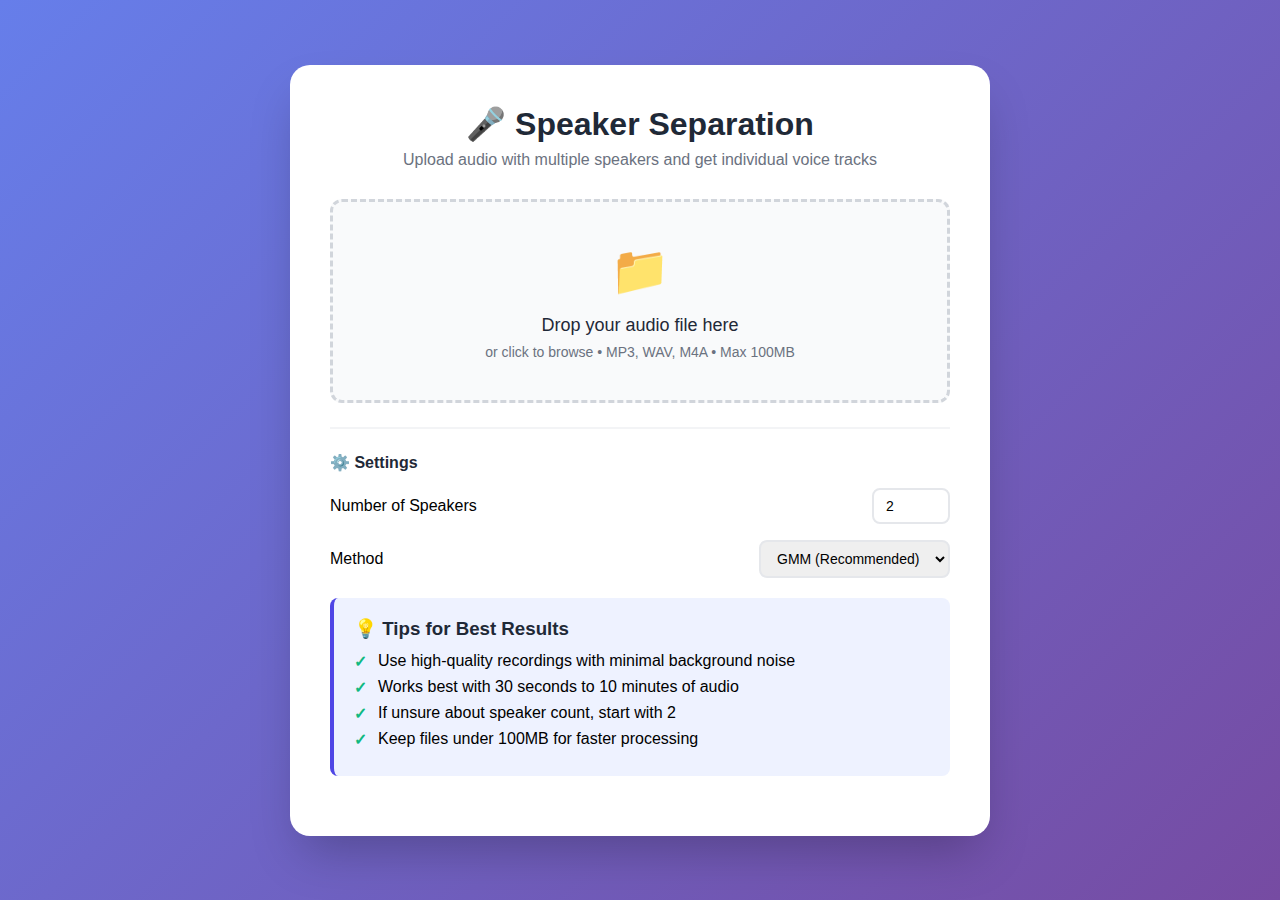
<file: final_speaker_frontend.html>
<!DOCTYPE html>
<html lang="en">
<head>
    <meta charset="UTF-8">
    <meta name="viewport" content="width=device-width, initial-scale=1.0">
    <meta name="description" content="Separate multiple speakers from audio recordings instantly">
    <title>Speaker Separation - Split Voices Instantly</title>
    <link rel="icon" href="data:image/svg+xml,<svg xmlns='http://www.w3.org/2000/svg' viewBox='0 0 100 100'><text y='.9em' font-size='90'>🎤</text></svg>">
    
    <style>
        :root {
            --primary: #4F46E5;
            --primary-dark: #4338CA;
            --success: #10B981;
            --error: #EF4444;
            --warning: #F59E0B;
            --info: #3B82F6;
            --gray-50: #F9FAFB;
            --gray-100: #F3F4F6;
            --gray-800: #1F2937;
        }
        
        * {
            margin: 0;
            padding: 0;
            box-sizing: border-box;
        }
        
        body {
            font-family: -apple-system, BlinkMacSystemFont, 'Segoe UI', Roboto, sans-serif;
            background: linear-gradient(135deg, #667eea 0%, #764ba2 100%);
            min-height: 100vh;
            display: flex;
            align-items: center;
            justify-content: center;
            padding: 20px;
        }
        
        .container {
            background: white;
            border-radius: 20px;
            box-shadow: 0 25px 50px -12px rgba(0, 0, 0, 0.25);
            max-width: 700px;
            width: 100%;
            padding: 40px;
            animation: slideUp 0.5s ease-out;
        }
        
        @keyframes slideUp {
            from { opacity: 0; transform: translateY(30px); }
            to { opacity: 1; transform: translateY(0); }
        }
        
        h1 {
            font-size: 32px;
            color: var(--gray-800);
            margin-bottom: 8px;
            text-align: center;
        }
        
        .subtitle {
            text-align: center;
            color: #6B7280;
            margin-bottom: 30px;
            font-size: 16px;
        }
        
        /* Upload Area */
        .upload-area {
            border: 3px dashed #D1D5DB;
            border-radius: 12px;
            padding: 40px;
            text-align: center;
            cursor: pointer;
            transition: all 0.3s;
            background: var(--gray-50);
        }
        
        .upload-area:hover {
            border-color: var(--primary);
            background: #EEF2FF;
        }
        
        .upload-area.dragging {
            border-color: var(--primary);
            background: #EEF2FF;
            transform: scale(1.02);
        }
        
        .upload-icon {
            font-size: 48px;
            margin-bottom: 16px;
        }
        
        .upload-text {
            font-size: 18px;
            color: var(--gray-800);
            margin-bottom: 8px;
        }
        
        .upload-hint {
            font-size: 14px;
            color: #6B7280;
        }
        
        /* Progress */
        .progress-section {
            display: none;
            margin-top: 30px;
        }
        
        .progress-section.active {
            display: block;
        }
        
        .stage-indicator {
            display: flex;
            align-items: center;
            justify-content: center;
            margin-bottom: 20px;
        }
        
        .stage-icon {
            font-size: 48px;
            margin-right: 16px;
            animation: pulse 2s infinite;
        }
        
        @keyframes pulse {
            0%, 100% { transform: scale(1); }
            50% { transform: scale(1.1); }
        }
        
        .stage-text {
            font-size: 18px;
            color: var(--gray-800);
            font-weight: 500;
        }
        
        .progress-bar-container {
            background: var(--gray-100);
            border-radius: 10px;
            height: 12px;
            overflow: hidden;
            margin-bottom: 12px;
        }
        
        .progress-bar {
            background: linear-gradient(90deg, var(--primary), var(--primary-dark));
            height: 100%;
            width: 0%;
            transition: width 0.5s ease;
        }
        
        .progress-percent {
            text-align: center;
            font-size: 14px;
            color: #6B7280;
            font-weight: 500;
        }
        
        /* Results */
        .results-section {
            display: none;
            margin-top: 30px;
        }
        
        .results-section.active {
            display: block;
        }
        
        .success-message {
            background: #ECFDF5;
            border: 2px solid var(--success);
            border-radius: 12px;
            padding: 20px;
            text-align: center;
            margin-bottom: 24px;
        }
        
        .success-icon {
            font-size: 48px;
            margin-bottom: 12px;
        }
        
        .speaker-card {
            background: var(--gray-50);
            border-radius: 12px;
            padding: 20px;
            margin-bottom: 16px;
            display: flex;
            align-items: center;
            justify-content: space-between;
            transition: all 0.3s;
        }
        
        .speaker-card:hover {
            background: var(--gray-100);
            transform: translateY(-2px);
        }
        
        .speaker-info {
            display: flex;
            align-items: center;
            flex: 1;
        }
        
        .speaker-icon {
            font-size: 32px;
            margin-right: 16px;
        }
        
        .speaker-title {
            font-size: 16px;
            font-weight: 600;
            color: var(--gray-800);
            margin-bottom: 4px;
        }
        
        .speaker-stats {
            font-size: 14px;
            color: #6B7280;
        }
        
        /* ENHANCED ERROR DISPLAY */
        .error-container {
            display: none;
            margin-top: 30px;
            background: white;
            border-radius: 12px;
            padding: 30px;
            animation: slideUp 0.5s ease-out;
        }
        
        .error-container.active {
            display: block;
        }
        
        .error-container.error {
            border-left: 4px solid var(--error);
        }
        
        .error-container.warning {
            border-left: 4px solid var(--warning);
        }
        
        .error-container.info {
            border-left: 4px solid var(--info);
        }
        
        .error-header {
            display: flex;
            align-items: center;
            margin-bottom: 20px;
        }
        
        .error-icon-large {
            font-size: 64px;
            margin-right: 20px;
        }
        
        .error-header-text h3 {
            font-size: 24px;
            font-weight: 600;
            color: var(--gray-800);
            margin-bottom: 8px;
        }
        
        .error-message {
            font-size: 16px;
            color: #6B7280;
            line-height: 1.6;
            margin-bottom: 24px;
        }
        
        .helpful-tips {
            background: var(--gray-50);
            border-radius: 8px;
            padding: 16px;
            margin-bottom: 20px;
        }
        
        .helpful-tips h4 {
            font-size: 16px;
            font-weight: 600;
            color: var(--gray-800);
            margin-bottom: 12px;
            display: flex;
            align-items: center;
        }
        
        .helpful-tips h4::before {
            content: "💡";
            margin-right: 8px;
        }
        
        .helpful-tips ul {
            list-style: none;
            padding: 0;
        }
        
        .helpful-tips li {
            padding: 8px 0;
            padding-left: 24px;
            position: relative;
            color: #4B5563;
            line-height: 1.5;
        }
        
        .helpful-tips li::before {
            content: "→";
            position: absolute;
            left: 0;
            color: var(--primary);
            font-weight: bold;
        }
        
        .error-actions {
            display: flex;
            gap: 12px;
            margin-bottom: 20px;
            flex-wrap: wrap;
        }
        
        .error-footer {
            border-top: 1px solid var(--gray-100);
            padding-top: 16px;
            text-align: center;
        }
        
        .error-id {
            display: block;
            color: #9CA3AF;
            font-size: 12px;
            font-family: monospace;
            margin-bottom: 8px;
        }
        
        .support-message {
            display: block;
            color: #6B7280;
            font-size: 13px;
        }
        
        /* Buttons */
        .btn {
            display: inline-flex;
            align-items: center;
            justify-content: center;
            padding: 12px 24px;
            border-radius: 8px;
            font-size: 16px;
            font-weight: 600;
            cursor: pointer;
            transition: all 0.3s;
            border: none;
            text-decoration: none;
        }
        
        .btn-primary {
            background: var(--primary);
            color: white;
        }
        
        .btn-primary:hover {
            background: var(--primary-dark);
            transform: translateY(-2px);
        }
        
        .btn-secondary {
            background: white;
            color: var(--gray-800);
            border: 2px solid #E5E7EB;
        }
        
        .btn-secondary:hover {
            background: var(--gray-50);
        }
        
        .download-btn {
            background: var(--success);
            color: white;
            padding: 10px 20px;
            border-radius: 8px;
            font-size: 14px;
            font-weight: 600;
            text-decoration: none;
            transition: all 0.3s;
        }
        
        .download-btn:hover {
            background: #059669;
            transform: translateY(-2px);
        }
        
        /* Settings */
        .settings {
            margin-top: 24px;
            padding-top: 24px;
            border-top: 2px solid var(--gray-100);
        }
        
        .settings-title {
            font-size: 16px;
            font-weight: 600;
            color: var(--gray-800);
            margin-bottom: 16px;
        }
        
        .setting-row {
            display: flex;
            align-items: center;
            justify-content: space-between;
            margin-bottom: 16px;
        }
        
        select, input[type="number"] {
            padding: 8px 12px;
            border: 2px solid #E5E7EB;
            border-radius: 8px;
            font-size: 14px;
        }
        
        /* Help Section */
        .help-section {
            background: #EEF2FF;
            border-left: 4px solid var(--primary);
            padding: 20px;
            margin: 20px 0;
            border-radius: 8px;
        }
        
        .help-section h3 {
            margin-bottom: 12px;
            color: var(--gray-800);
        }
        
        .help-section ul {
            list-style: none;
            padding-left: 0;
        }
        
        .help-section li {
            margin-bottom: 8px;
            padding-left: 24px;
            position: relative;
        }
        
        .help-section li::before {
            content: "✓";
            position: absolute;
            left: 0;
            color: var(--success);
            font-weight: bold;
        }
        
        /* Mobile */
        @media (max-width: 768px) {
            .container {
                padding: 20px;
            }
            
            h1 {
                font-size: 24px;
            }
            
            .upload-area {
                padding: 30px 20px;
            }
            
            .speaker-card {
                flex-direction: column;
                text-align: center;
            }
            
            .speaker-info {
                flex-direction: column;
                margin-bottom: 12px;
            }
            
            .setting-row {
                flex-direction: column;
                align-items: stretch;
                gap: 8px;
            }
            
            .btn {
                width: 100%;
            }
            
            .error-header {
                flex-direction: column;
                text-align: center;
            }
            
            .error-icon-large {
                margin-right: 0;
                margin-bottom: 16px;
            }
            
            .error-actions {
                flex-direction: column;
            }
        }
    </style>
</head>
<body>
    <div class="container">
        <h1>🎤 Speaker Separation</h1>
        <p class="subtitle">Upload audio with multiple speakers and get individual voice tracks</p>
        
        <!-- Upload Section -->
        <div id="uploadSection">
            <div class="upload-area" id="uploadArea">
                <div class="upload-icon">📁</div>
                <div class="upload-text">Drop your audio file here</div>
                <div class="upload-hint">or click to browse • MP3, WAV, M4A • Max 100MB</div>
                <input type="file" id="fileInput" hidden accept="audio/*">
            </div>
            
            <div class="settings">
                <div class="settings-title">⚙️ Settings</div>
                <div class="setting-row">
                    <span>Number of Speakers</span>
                    <input type="number" id="numSpeakers" value="2" min="2" max="10">
                </div>
                <div class="setting-row">
                    <span>Method</span>
                    <select id="method">
                        <option value="gmm">GMM (Recommended)</option>
                        <option value="kmeans">K-Means (Faster)</option>
                        <option value="spectral">Spectral (Advanced)</option>
                    </select>
                </div>
            </div>
            
            <div class="help-section">
                <h3>💡 Tips for Best Results</h3>
                <ul>
                    <li>Use high-quality recordings with minimal background noise</li>
                    <li>Works best with 30 seconds to 10 minutes of audio</li>
                    <li>If unsure about speaker count, start with 2</li>
                    <li>Keep files under 100MB for faster processing</li>
                </ul>
            </div>
        </div>
        
        <!-- Progress Section -->
        <div class="progress-section" id="progressSection">
            <div class="stage-indicator">
                <div class="stage-icon" id="stageIcon">⚙️</div>
                <div>
                    <div class="stage-text" id="stageText">Processing...</div>
                </div>
            </div>
            
            <div class="progress-bar-container">
                <div class="progress-bar" id="progressBar"></div>
            </div>
            <div class="progress-percent" id="progressPercent">0%</div>
        </div>
        
        <!-- Results Section -->
        <div class="results-section" id="resultsSection">
            <div class="success-message">
                <div class="success-icon">✅</div>
                <div class="success-text">Separation Complete!</div>
            </div>
            
            <div id="speakerCards"></div>
            
            <button class="btn btn-primary" style="width: 100%; margin-bottom: 12px;" onclick="downloadAll()">
                📥 Download All Speakers
            </button>
            
            <button class="btn btn-secondary" style="width: 100%;" onclick="resetApp()">
                🔄 Process Another File
            </button>
        </div>
        
        <!-- ENHANCED Error Container -->
        <div class="error-container" id="errorContainer">
            <!-- Error content will be inserted here by JavaScript -->
        </div>
    </div>
    
    <script>
        const API_BASE = window.location.origin;
        
        let currentJobId = null;
        let websocket = null;
        
        // Upload area drag & drop
        const uploadArea = document.getElementById('uploadArea');
        const fileInput = document.getElementById('fileInput');
        
        uploadArea.addEventListener('click', () => fileInput.click());
        
        uploadArea.addEventListener('dragover', (e) => {
            e.preventDefault();
            uploadArea.classList.add('dragging');
        });
        
        uploadArea.addEventListener('dragleave', () => {
            uploadArea.classList.remove('dragging');
        });
        
        uploadArea.addEventListener('drop', (e) => {
            e.preventDefault();
            uploadArea.classList.remove('dragging');
            
            const file = e.dataTransfer.files[0];
            if (file) handleFileSelect(file);
        });
        
        fileInput.addEventListener('change', (e) => {
            const file = e.target.files[0];
            if (file) handleFileSelect(file);
        });
        
        async function handleFileSelect(file) {
            // Basic client-side validation
            if (!file.type.startsWith('audio/') && !file.name.match(/\.(mp3|wav|m4a|flac|ogg)$/i)) {
                showError({
                    error: {
                        icon: '⚠️',
                        title: 'Invalid File Type',
                        message: 'Please upload an audio file.',
                        severity: 'warning',
                        helpful_tips: [
                            'Supported formats: MP3, WAV, M4A, FLAC, OGG',
                            'Make sure your file is an audio recording',
                            'Check the file extension'
                        ],
                        can_retry: true
                    }
                });
                return;
            }
            
            if (file.size > 100 * 1024 * 1024) {
                showError({
                    error: {
                        icon: '📁',
                        title: 'File Too Large',
                        message: `Your file is ${(file.size / 1024 / 1024).toFixed(1)}MB. Maximum size is 100MB.`,
                        severity: 'error',
                        helpful_tips: [
                            'Try compressing your audio (reduce quality to 128kbps)',
                            'Split longer recordings into smaller chunks',
                            'Use a tool like Audacity to reduce file size'
                        ],
                        can_retry: true
                    }
                });
                return;
            }
            
            // Show progress
            document.getElementById('uploadSection').style.display = 'none';
            document.getElementById('progressSection').classList.add('active');
            document.getElementById('errorContainer').classList.remove('active');
            document.getElementById('resultsSection').classList.remove('active');
            
            // Upload file
            await uploadFile(file);
        }
        
        async function uploadFile(file) {
            const formData = new FormData();
            formData.append('file', file);
            
            try {
                const response = await fetch(`${API_BASE}/api/v1/upload`, {
                    method: 'POST',
                    body: formData
                });
                
                const data = await response.json();
                
                if (!response.ok) {
                    // Backend returned an error - display it
                    showError(data);
                    return;
                }
                
                currentJobId = data.job_id;
                
                // Start diagnosis
                await startDiagnosis(currentJobId);
                
            } catch (error) {
                showError({
                    error: {
                        icon: '❌',
                        title: 'Upload Failed',
                        message: error.message || 'Failed to upload file',
                        severity: 'error',
                        helpful_tips: [
                            'Check your internet connection',
                            'Make sure the server is running',
                            'Try refreshing the page and uploading again'
                        ],
                        can_retry: true
                    }
                });
            }
        }
        
        async function startDiagnosis(jobId) {
            try {
                const response = await fetch(`${API_BASE}/api/v1/jobs/${jobId}/diagnose`, {
                    method: 'POST'
                });
                
                const data = await response.json();
                
                if (!response.ok) {
                    showError(data);
                    return;
                }
                
                // Auto-proceed to separation
                await startSeparation(jobId);
                
            } catch (error) {
                showError({
                    error: {
                        icon: '🔧',
                        title: 'Diagnosis Failed',
                        message: error.message,
                        severity: 'error',
                        can_retry: true
                    }
                });
            }
        }
        
        async function startSeparation(jobId) {
            const numSpeakers = parseInt(document.getElementById('numSpeakers').value);
            const method = document.getElementById('method').value;
            
            try {
                const response = await fetch(`${API_BASE}/api/v1/jobs/${jobId}/proceed`, {
                    method: 'POST',
                    headers: { 'Content-Type': 'application/json' },
                    body: JSON.stringify({
                        action: 'proceed',
                        num_speakers: numSpeakers,
                        method: method
                    })
                });
                
                const data = await response.json();
                
                if (!response.ok) {
                    showError(data);
                    return;
                }
                
                // Poll for results
                pollForResults(jobId);
                
            } catch (error) {
                showError({
                    error: {
                        icon: '⏱️',
                        title: 'Processing Failed',
                        message: error.message,
                        severity: 'error',
                        can_retry: true
                    }
                });
            }
        }
        
        function pollForResults(jobId) {
            const interval = setInterval(async () => {
                try {
                    const response = await fetch(`${API_BASE}/api/v1/jobs/${jobId}`);
                    const job = await response.json();
                    
                    // Update progress if available
                    if (job.progress !== undefined) {
                        document.getElementById('progressBar').style.width = `${job.progress}%`;
                        document.getElementById('progressPercent').textContent = `${job.progress}%`;
                    }
                    
                    if (job.progress_message) {
                        document.getElementById('stageText').textContent = job.progress_message;
                    }
                    
                    // Check if complete
                    if (job.status === 'completed' || job.status === 'separated') {
                        clearInterval(interval);
                        displayResults(job);
                    } else if (job.status === 'failed') {
                        clearInterval(interval);
                        showError({
                            error: {
                                icon: '❌',
                                title: 'Processing Failed',
                                message: job.error || 'An error occurred during processing',
                                severity: 'error',
                                can_retry: true
                            }
                        });
                    }
                } catch (error) {
                    clearInterval(interval);
                    showError({
                        error: {
                            icon: '❌',
                            title: 'Connection Error',
                            message: 'Lost connection to server',
                            severity: 'error',
                            can_retry: true
                        }
                    });
                }
            }, 2000); // Poll every 2 seconds
        }
        
        function displayResults(job) {
            document.getElementById('progressSection').classList.remove('active');
            document.getElementById('resultsSection').classList.add('active');
            
            const speakerCards = document.getElementById('speakerCards');
            speakerCards.innerHTML = '';
            
            const files = job.separated_files || {};
            Object.entries(files).forEach(([speaker, url], index) => {
                const card = document.createElement('div');
                card.className = 'speaker-card';
                card.innerHTML = `
                    <div class="speaker-info">
                        <div class="speaker-icon">👤</div>
                        <div>
                            <div class="speaker-title">Speaker ${index + 1}</div>
                            <div class="speaker-stats">Ready to download</div>
                        </div>
                    </div>
                    <a href="${API_BASE}${url}" class="download-btn" download>
                        📥 Download
                    </a>
                `;
                speakerCards.appendChild(card);
            });
        }
        
        /**
         * ENHANCED ERROR DISPLAY FUNCTION
         * Properly displays the new error format from backend
         */
        function showError(errorResponse) {
            // Hide other sections
            document.getElementById('uploadSection').style.display = 'none';
            document.getElementById('progressSection').classList.remove('active');
            document.getElementById('resultsSection').classList.remove('active');
            
            const error = errorResponse.error || errorResponse;
            
            // Build error HTML
            const errorHTML = `
                <div class="error-header">
                    <div class="error-icon-large">${error.icon || '❌'}</div>
                    <div class="error-header-text">
                        <h3>${error.title || 'Error'}</h3>
                    </div>
                </div>
                
                <div class="error-message">
                    ${error.message || 'An error occurred'}
                </div>
                
                ${error.helpful_tips && error.helpful_tips.length > 0 ? `
                    <div class="helpful-tips">
                        <h4>What You Can Do:</h4>
                        <ul>
                            ${error.helpful_tips.map(tip => `<li>${tip}</li>`).join('')}
                        </ul>
                    </div>
                ` : ''}
                
                <div class="error-actions">
                    ${error.can_retry ? `
                        <button class="btn btn-primary" onclick="retryUpload()">
                            🔄 Try Again
                        </button>
                    ` : ''}
                    <button class="btn btn-secondary" onclick="resetApp()">
                        🏠 Start Over
                    </button>
                </div>
                
                ${error.error_id ? `
                    <div class="error-footer">
                        <span class="error-id">Error ID: ${error.error_id}</span>
                        <span class="support-message">
                            Need help? Include this error ID when contacting support
                        </span>
                    </div>
                ` : ''}
            `;
            
            const errorContainer = document.getElementById('errorContainer');
            errorContainer.innerHTML = errorHTML;
            errorContainer.className = `error-container active ${error.severity || 'error'}`;
        }
        
        function retryUpload() {
            document.getElementById('errorContainer').classList.remove('active');
            document.getElementById('uploadSection').style.display = 'block';
            fileInput.click();
        }
        
        function resetApp() {
            document.getElementById('uploadSection').style.display = 'block';
            document.getElementById('progressSection').classList.remove('active');
            document.getElementById('resultsSection').classList.remove('active');
            document.getElementById('errorContainer').classList.remove('active');
            
            currentJobId = null;
            fileInput.value = '';
        }
        
        async function downloadAll() {
            alert('Download all speakers as ZIP - Coming soon!');
        }
        
        // Keyboard shortcuts
        document.addEventListener('keydown', (e) => {
            if ((e.ctrlKey || e.metaKey) && e.key === 'u') {
                e.preventDefault();
                fileInput.click();
            }
        });
    </script>
</body>
</html>
</file>
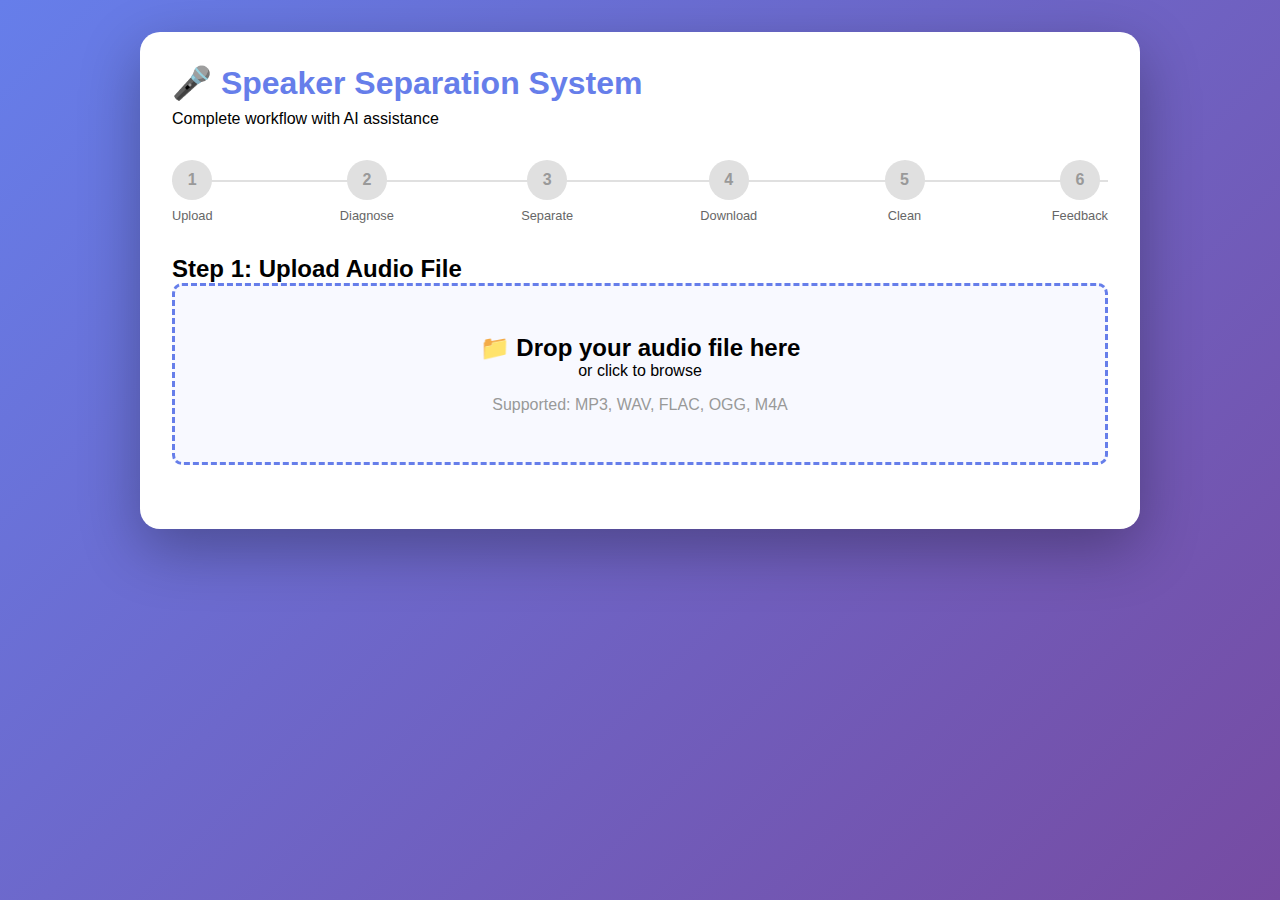
<file: final_speaker_frontend_fixed.html>
<!DOCTYPE html>
<html lang="en">
<head>
    <meta charset="UTF-8">
    <meta name="viewport" content="width=device-width, initial-scale=1.0">
    <title>Speaker Separation - Complete Workflow</title>
    <style>
        * {
            margin: 0;
            padding: 0;
            box-sizing: border-box;
        }
        
        body {
            font-family: -apple-system, BlinkMacSystemFont, 'Segoe UI', Roboto, sans-serif;
            background: linear-gradient(135deg, #667eea 0%, #764ba2 100%);
            min-height: 100vh;
            padding: 2rem;
        }
        
        .container {
            max-width: 1000px;
            margin: 0 auto;
            background: white;
            border-radius: 20px;
            padding: 2rem;
            box-shadow: 0 20px 60px rgba(0,0,0,0.3);
        }
        
        h1 {
            color: #667eea;
            margin-bottom: 0.5rem;
        }
        
        .workflow-steps {
            display: flex;
            justify-content: space-between;
            margin: 2rem 0;
            position: relative;
        }
        
        .workflow-steps::before {
            content: '';
            position: absolute;
            top: 20px;
            left: 0;
            right: 0;
            height: 2px;
            background: #e0e0e0;
            z-index: 0;
        }
        
        .step {
            display: flex;
            flex-direction: column;
            align-items: center;
            position: relative;
            z-index: 1;
        }
        
        .step-number {
            width: 40px;
            height: 40px;
            border-radius: 50%;
            background: #e0e0e0;
            color: #999;
            display: flex;
            align-items: center;
            justify-content: center;
            font-weight: bold;
            margin-bottom: 0.5rem;
        }
        
        .step.active .step-number {
            background: #667eea;
            color: white;
        }
        
        .step.completed .step-number {
            background: #10b981;
            color: white;
        }
        
        .step-label {
            font-size: 0.8rem;
            color: #666;
            text-align: center;
        }
        
        .section {
            display: none;
            margin: 2rem 0;
        }
        
        .section.active {
            display: block;
        }
        
        .upload-area {
            border: 3px dashed #667eea;
            border-radius: 10px;
            padding: 3rem;
            text-align: center;
            cursor: pointer;
            transition: all 0.3s;
            background: #f8f9ff;
        }
        
        .upload-area:hover {
            background: #eef1ff;
            border-color: #764ba2;
        }
        
        .upload-area.drag-over {
            background: #e0e7ff;
            border-color: #764ba2;
        }
        
        input[type="file"] {
            display: none;
        }
        
        button {
            background: linear-gradient(135deg, #667eea 0%, #764ba2 100%);
            color: white;
            border: none;
            padding: 0.75rem 2rem;
            border-radius: 8px;
            font-size: 1rem;
            font-weight: 600;
            cursor: pointer;
            transition: transform 0.2s;
            margin: 0.5rem;
        }
        
        button:hover:not(:disabled) {
            transform: translateY(-2px);
        }
        
        button:disabled {
            opacity: 0.5;
            cursor: not-allowed;
        }
        
        button.secondary {
            background: #6b7280;
        }
        
        .diagnostic-report {
            background: #f8f9ff;
            padding: 1.5rem;
            border-radius: 10px;
            margin: 1rem 0;
        }
        
        .metric {
            display: flex;
            justify-content: space-between;
            padding: 0.5rem 0;
            border-bottom: 1px solid #e0e0e0;
        }
        
        .metric:last-child {
            border-bottom: none;
        }
        
        .metric-label {
            font-weight: 600;
            color: #666;
        }
        
        .metric-value {
            color: #333;
        }
        
        .quality-excellent { color: #10b981; }
        .quality-good { color: #f59e0b; }
        .quality-poor { color: #ef4444; }
        
        .issues {
            background: #fee2e2;
            border-left: 4px solid #ef4444;
            padding: 1rem;
            margin: 1rem 0;
            border-radius: 4px;
        }
        
        .recommendations {
            background: #dbeafe;
            border-left: 4px solid #3b82f6;
            padding: 1rem;
            margin: 1rem 0;
            border-radius: 4px;
        }
        
        .ollama-analysis {
            background: #fef3c7;
            border-left: 4px solid #f59e0b;
            padding: 1rem;
            margin: 1rem 0;
            border-radius: 4px;
        }
        
        .file-list {
            margin: 1rem 0;
        }
        
        .file-item {
            background: #f8f9ff;
            padding: 1rem;
            margin: 0.5rem 0;
            border-radius: 8px;
            display: flex;
            justify-content: space-between;
            align-items: center;
        }
        
        .download-btn {
            background: #10b981;
            padding: 0.5rem 1rem;
            color: white;
            text-decoration: none;
            border-radius: 6px;
            font-size: 0.9rem;
        }
        
        .download-btn:hover {
            background: #059669;
        }
        
        .progress {
            display: none;
            margin: 2rem 0;
        }
        
        .progress.active {
            display: block;
        }
        
        .progress-bar {
            width: 100%;
            height: 8px;
            background: #e0e0e0;
            border-radius: 4px;
            overflow: hidden;
        }
        
        .progress-fill {
            height: 100%;
            background: linear-gradient(90deg, #667eea 0%, #764ba2 100%);
            transition: width 0.3s;
            animation: pulse 1.5s ease-in-out infinite;
        }
        
        @keyframes pulse {
            0%, 100% { opacity: 1; }
            50% { opacity: 0.7; }
        }
        
        .status {
            margin-top: 1rem;
            padding: 1rem;
            border-radius: 8px;
            background: #f0f0f0;
            text-align: center;
        }
        
        select, input[type="number"] {
            padding: 0.75rem;
            border: 2px solid #e0e0e0;
            border-radius: 8px;
            font-size: 1rem;
            margin: 0.5rem;
        }
        
        .config-options {
            display: grid;
            grid-template-columns: 1fr 1fr;
            gap: 1rem;
            margin: 1rem 0;
        }
        
        .checkbox-group {
            display: flex;
            align-items: center;
            gap: 0.5rem;
            margin: 0.5rem 0;
        }
        
        textarea {
            width: 100%;
            padding: 1rem;
            border: 2px solid #e0e0e0;
            border-radius: 8px;
            font-family: inherit;
            font-size: 1rem;
            min-height: 100px;
            resize: vertical;
        }
        
        .rating {
            display: flex;
            gap: 0.5rem;
            justify-content: center;
            margin: 1rem 0;
        }
        
        .star {
            font-size: 2rem;
            cursor: pointer;
            color: #e0e0e0;
            transition: color 0.2s;
        }
        
        .star:hover, .star.active {
            color: #fbbf24;
        }
        
        .error {
            background: #fee2e2;
            color: #991b1b;
            padding: 1rem;
            border-radius: 8px;
            margin: 1rem 0;
        }
        
        .debug-info {
            background: #f3f4f6;
            padding: 1rem;
            margin: 1rem 0;
            border-radius: 8px;
            font-family: monospace;
            font-size: 0.85rem;
            max-height: 200px;
            overflow-y: auto;
        }
    </style>
</head>
<body>
    <div class="container">
        <h1>🎤 Speaker Separation System</h1>
        <p class="subtitle">Complete workflow with AI assistance</p>
        
        <!-- Workflow Steps -->
        <div class="workflow-steps">
            <div class="step" id="step-1">
                <div class="step-number">1</div>
                <div class="step-label">Upload</div>
            </div>
            <div class="step" id="step-2">
                <div class="step-number">2</div>
                <div class="step-label">Diagnose</div>
            </div>
            <div class="step" id="step-3">
                <div class="step-number">3</div>
                <div class="step-label">Separate</div>
            </div>
            <div class="step" id="step-4">
                <div class="step-number">4</div>
                <div class="step-label">Download</div>
            </div>
            <div class="step" id="step-5">
                <div class="step-number">5</div>
                <div class="step-label">Clean</div>
            </div>
            <div class="step" id="step-6">
                <div class="step-number">6</div>
                <div class="step-label">Feedback</div>
            </div>
        </div>
        
        <!-- Debug info -->
        <div id="debugInfo" class="debug-info" style="display: none;"></div>
        
        <!-- Section 1: Upload -->
        <div class="section active" id="section-upload">
            <h2>Step 1: Upload Audio File</h2>
            <div class="upload-area" id="uploadArea">
                <input type="file" id="fileInput" accept="audio/*">
                <div>
                    <h2>📁 Drop your audio file here</h2>
                    <p>or click to browse</p>
                    <p style="color: #999; margin-top: 1rem;">Supported: MP3, WAV, FLAC, OGG, M4A</p>
                </div>
            </div>
        </div>
        
        <!-- Section 2: Diagnostic -->
        <div class="section" id="section-diagnostic">
            <h2>Step 2: Diagnostic Report</h2>
            <div id="diagnosticReport"></div>
            <div class="config-options">
                <div>
                    <label>Number of Speakers:</label>
                    <input type="number" id="numSpeakers" min="2" max="10" value="2">
                </div>
                <div>
                    <label>Method:</label>
                    <select id="method">
                        <option value="gmm">GMM (Recommended)</option>
                        <option value="kmeans">K-means (Fast)</option>
                        <option value="spectral">Spectral (Advanced)</option>
                    </select>
                </div>
            </div>
            <button onclick="proceedWithSeparation()">✓ Proceed with Separation</button>
            <button class="secondary" onclick="cancelJob()">✗ Cancel</button>
        </div>
        
        <!-- Section 3: Separation Progress -->
        <div class="section" id="section-separating">
            <h2>Step 3: Separating Speakers</h2>
            <div class="progress active">
                <div class="progress-bar">
                    <div class="progress-fill" style="width: 100%"></div>
                </div>
                <div class="status" id="separationStatus">Processing audio...</div>
            </div>
        </div>
        
        <!-- Section 4: Download Separated Files -->
        <div class="section" id="section-download">
            <h2>Step 4: Download Separated Files</h2>
            <p>Your audio has been separated into individual speakers:</p>
            <div class="file-list" id="separatedFiles"></div>
            <button onclick="showCleaningSection()">🧹 Clean These Files</button>
            <button class="secondary" onclick="skipToFeedback()">Skip to Feedback</button>
        </div>
        
        <!-- Section 5: Cleaning -->
        <div class="section" id="section-cleaning">
            <h2>Step 5: Clean Audio Files</h2>
            <p>Select cleaning options:</p>
            <div class="checkbox-group">
                <input type="checkbox" id="removeSilence" checked>
                <label for="removeSilence">Remove silence (30-50% shorter)</label>
            </div>
            <div class="checkbox-group">
                <input type="checkbox" id="reduceNoise" checked>
                <label for="reduceNoise">Reduce background noise</label>
            </div>
            <div class="checkbox-group">
                <input type="checkbox" id="removeClicks" checked>
                <label for="removeClicks">Remove clicks and pops</label>
            </div>
            <div class="checkbox-group">
                <input type="checkbox" id="normalize" checked>
                <label for="normalize">Normalize volume</label>
            </div>
            <button onclick="startCleaning()">🧹 Start Cleaning</button>
            
            <div class="progress" id="cleaningProgress">
                <div class="progress-bar">
                    <div class="progress-fill" style="width: 100%"></div>
                </div>
                <div class="status" id="cleaningStatus">Cleaning audio...</div>
            </div>
            
            <div class="file-list" id="cleanedFiles" style="display: none;"></div>
        </div>
        
        <!-- Section 6: Feedback -->
        <div class="section" id="section-feedback">
            <h2>Step 6: How did we do?</h2>
            <p>Rate your experience:</p>
            <div class="rating" id="rating">
                <span class="star" data-rating="1">★</span>
                <span class="star" data-rating="2">★</span>
                <span class="star" data-rating="3">★</span>
                <span class="star" data-rating="4">★</span>
                <span class="star" data-rating="5">★</span>
            </div>
            <textarea id="feedbackText" placeholder="Tell us about your experience, any issues, or suggestions..."></textarea>
            <button onclick="submitFeedback()">Submit Feedback</button>
            <div id="ollamaFeedbackResponse" style="display: none;"></div>
        </div>
    </div>

    <script>
        const API_URL = 'http://localhost:8000';
        let currentJobId = null;
        let currentStep = 1;
        let selectedRating = 0;
        let debugMode = true;  // Enable debug logging
        
        function log(message, data = null) {
            if (debugMode) {
                console.log(message, data);
                const debugDiv = document.getElementById('debugInfo');
                debugDiv.style.display = 'block';
                const timestamp = new Date().toLocaleTimeString();
                debugDiv.innerHTML += `[${timestamp}] ${message}<br>`;
                if (data) {
                    debugDiv.innerHTML += `<pre>${JSON.stringify(data, null, 2)}</pre>`;
                }
                debugDiv.scrollTop = debugDiv.scrollHeight;
            }
        }
        
        // Upload handlers
        const uploadArea = document.getElementById('uploadArea');
        const fileInput = document.getElementById('fileInput');
        
        uploadArea.addEventListener('click', () => fileInput.click());
        
        uploadArea.addEventListener('dragover', (e) => {
            e.preventDefault();
            uploadArea.classList.add('drag-over');
        });
        
        uploadArea.addEventListener('dragleave', () => {
            uploadArea.classList.remove('drag-over');
        });
        
        uploadArea.addEventListener('drop', (e) => {
            e.preventDefault();
            uploadArea.classList.remove('drag-over');
            if (e.dataTransfer.files.length > 0) {
                handleFile(e.dataTransfer.files[0]);
            }
        });
        
        fileInput.addEventListener('change', (e) => {
            if (e.target.files.length > 0) {
                handleFile(e.target.files[0]);
            }
        });
        
        async function handleFile(file) {
            log('Uploading file', {name: file.name, size: file.size});
            
            uploadArea.innerHTML = `
                <h2>⏳ Uploading ${file.name}</h2>
                <p>Please wait...</p>
            `;
            
            const formData = new FormData();
            formData.append('file', file);
            
            try {
                const response = await fetch(`${API_URL}/api/v1/upload`, {
                    method: 'POST',
                    body: formData
                });
                
                if (!response.ok) throw new Error('Upload failed');
                
                const job = await response.json();
                currentJobId = job.job_id;
                
                log('Upload successful', job);
                
                // Move to diagnostic step
                await getDiagnostic();
                
            } catch (error) {
                log('Upload error', error);
                uploadArea.innerHTML = `
                    <div class="error">Upload failed: ${error.message}</div>
                    <button onclick="location.reload()">Try Again</button>
                `;
            }
        }
        
        async function getDiagnostic() {
            goToStep(2);
            document.getElementById('diagnosticReport').innerHTML = '<p>⏳ Analyzing audio...</p>';
            
            try {
                const response = await fetch(`${API_URL}/api/v1/jobs/${currentJobId}/diagnose`);
                const job = await response.json();
                
                log('Diagnostic received', job);
                
                const report = job.diagnostic_report;
                
                // Set defaults
                document.getElementById('numSpeakers').value = report.estimated_speakers;
                
                // Display report
                let html = `
                    <div class="diagnostic-report">
                        <h3>Audio Analysis</h3>
                        <div class="metric">
                            <span class="metric-label">Duration</span>
                            <span class="metric-value">${report.duration.toFixed(1)}s</span>
                        </div>
                        <div class="metric">
                            <span class="metric-label">Speaking Time</span>
                            <span class="metric-value">${report.speaking_time.toFixed(1)}s</span>
                        </div>
                        <div class="metric">
                            <span class="metric-label">Estimated Speakers</span>
                            <span class="metric-value">${report.estimated_speakers}</span>
                        </div>
                        <div class="metric">
                            <span class="metric-label">Mean Pitch</span>
                            <span class="metric-value">${report.mean_pitch.toFixed(0)} Hz</span>
                        </div>
                        <div class="metric">
                            <span class="metric-label">Audio Quality</span>
                            <span class="metric-value quality-${report.audio_quality}">${report.audio_quality.toUpperCase()}</span>
                        </div>
                    </div>
                `;
                
                if (report.issues && report.issues.length > 0) {
                    html += `
                        <div class="issues">
                            <h4>⚠️ Issues Detected:</h4>
                            <ul>
                                ${report.issues.map(issue => `<li>${issue}</li>`).join('')}
                            </ul>
                        </div>
                    `;
                }
                
                if (report.recommendations && report.recommendations.length > 0) {
                    html += `
                        <div class="recommendations">
                            <h4>💡 Recommendations:</h4>
                            <ul>
                                ${report.recommendations.map(rec => `<li>${rec}</li>`).join('')}
                            </ul>
                        </div>
                    `;
                }
                
                if (report.ollama_analysis) {
                    html += `
                        <div class="ollama-analysis">
                            <h4>🤖 AI Analysis:</h4>
                            <p>${report.ollama_analysis}</p>
                        </div>
                    `;
                }
                
                document.getElementById('diagnosticReport').innerHTML = html;
                
            } catch (error) {
                log('Diagnostic error', error);
                document.getElementById('diagnosticReport').innerHTML = `
                    <div class="error">Failed to get diagnostic: ${error.message}</div>
                `;
            }
        }
        
        async function proceedWithSeparation() {
            const numSpeakers = parseInt(document.getElementById('numSpeakers').value);
            const method = document.getElementById('method').value;
            
            log('Starting separation', {numSpeakers, method});
            
            try {
                const response = await fetch(`${API_URL}/api/v1/jobs/${currentJobId}/proceed`, {
                    method: 'POST',
                    headers: {'Content-Type': 'application/json'},
                    body: JSON.stringify({
                        action: 'proceed',
                        num_speakers: numSpeakers,
                        method: method
                    })
                });
                
                if (!response.ok) throw new Error('Failed to start separation');
                
                const job = await response.json();
                log('Separation started', job);
                
                goToStep(3);
                pollSeparationStatus();
                
            } catch (error) {
                log('Separation start error', error);
                alert(`Error: ${error.message}`);
            }
        }
        
        async function pollSeparationStatus() {
            const interval = setInterval(async () => {
                try {
                    const response = await fetch(`${API_URL}/api/v1/jobs/${currentJobId}`);
                    const job = await response.json();
                    
                    log('Poll status', {status: job.status});
                    
                    document.getElementById('separationStatus').textContent = 
                        `Status: ${job.status}...`;
                    
                    if (job.status === 'separated') {
                        clearInterval(interval);
                        log('Separation complete', job);
                        displaySeparatedFiles(job);
                    } else if (job.status === 'failed') {
                        clearInterval(interval);
                        log('Separation failed', job);
                        document.getElementById('separationStatus').innerHTML = 
                            `<div class="error">Separation failed: ${job.error || 'Unknown error'}</div>`;
                    }
                } catch (error) {
                    log('Poll error', error);
                    clearInterval(interval);
                    document.getElementById('separationStatus').innerHTML = 
                        `<div class="error">Error checking status: ${error.message}</div>`;
                }
            }, 2000);
        }
        
        function displaySeparatedFiles(job) {
            log('Displaying separated files', job);
            
            goToStep(4);
            
            // Check if separated_files exists and has data
            if (!job.separated_files || Object.keys(job.separated_files).length === 0) {
                document.getElementById('separatedFiles').innerHTML = `
                    <div class="error">
                        <p>No separated files found in response.</p>
                        <p>Debug info: ${JSON.stringify(job, null, 2)}</p>
                        <button onclick="location.reload()">Start Over</button>
                    </div>
                `;
                return;
            }
            
            let html = '';
            for (const [speaker, url] of Object.entries(job.separated_files)) {
                html += `
                    <div class="file-item">
                        <span>🎤 ${speaker}.wav</span>
                        <a href="${API_URL}${url}" class="download-btn" download>⬇️ Download</a>
                    </div>
                `;
            }
            
            document.getElementById('separatedFiles').innerHTML = html;
        }
        
        function showCleaningSection() {
            goToStep(5);
        }
        
        async function startCleaning() {
            document.getElementById('cleaningProgress').classList.add('active');
            
            const config = {
                remove_silence: document.getElementById('removeSilence').checked,
                reduce_noise: document.getElementById('reduceNoise').checked,
                remove_clicks: document.getElementById('removeClicks').checked,
                normalize: document.getElementById('normalize').checked
            };
            
            log('Starting cleaning', config);
            
            try {
                const response = await fetch(`${API_URL}/api/v1/jobs/${currentJobId}/clean`, {
                    method: 'POST',
                    headers: {'Content-Type': 'application/json'},
                    body: JSON.stringify(config)
                });
                
                if (!response.ok) throw new Error('Cleaning failed');
                
                log('Cleaning started');
                pollCleaningStatus();
                
            } catch (error) {
                log('Cleaning error', error);
                document.getElementById('cleaningStatus').innerHTML = 
                    `<div class="error">Error: ${error.message}</div>`;
            }
        }
        
        async function pollCleaningStatus() {
            const interval = setInterval(async () => {
                try {
                    const response = await fetch(`${API_URL}/api/v1/jobs/${currentJobId}`);
                    const job = await response.json();
                    
                    log('Cleaning status', {status: job.status});
                    
                    document.getElementById('cleaningStatus').textContent = 
                        `Status: ${job.status}...`;
                    
                    if (job.status === 'completed') {
                        clearInterval(interval);
                        log('Cleaning complete', job);
                        displayCleanedFiles(job);
                    } else if (job.status === 'failed') {
                        clearInterval(interval);
                        log('Cleaning failed', job);
                        document.getElementById('cleaningStatus').innerHTML = 
                            `<div class="error">Cleaning failed: ${job.error || 'Unknown error'}</div>`;
                    }
                } catch (error) {
                    log('Cleaning poll error', error);
                    clearInterval(interval);
                }
            }, 2000);
        }
        
        function displayCleanedFiles(job) {
            document.getElementById('cleaningProgress').classList.remove('active');
            
            let html = '<h3>✨ Cleaned Files Ready!</h3>';
            
            if (job.cleaned_files && Object.keys(job.cleaned_files).length > 0) {
                for (const [speaker, url] of Object.entries(job.cleaned_files)) {
                    html += `
                        <div class="file-item">
                            <span>✨ ${speaker}.wav</span>
                            <a href="${API_URL}${url}" class="download-btn" download>⬇️ Download</a>
                        </div>
                    `;
                }
            } else {
                html += '<p class="error">No cleaned files available</p>';
            }
            
            html += '<button onclick="goToStep(6)">Continue to Feedback →</button>';
            
            document.getElementById('cleanedFiles').innerHTML = html;
            document.getElementById('cleanedFiles').style.display = 'block';
        }
        
        function skipToFeedback() {
            goToStep(6);
        }
        
        // Rating stars
        document.querySelectorAll('.star').forEach(star => {
            star.addEventListener('click', function() {
                selectedRating = parseInt(this.dataset.rating);
                document.querySelectorAll('.star').forEach((s, i) => {
                    if (i < selectedRating) {
                        s.classList.add('active');
                    } else {
                        s.classList.remove('active');
                    }
                });
            });
        });
        
        async function submitFeedback() {
            const feedback = document.getElementById('feedbackText').value;
            
            if (!feedback && selectedRating === 0) {
                alert('Please provide a rating or feedback');
                return;
            }
            
            log('Submitting feedback', {feedback, rating: selectedRating});
            
            try {
                const response = await fetch(`${API_URL}/api/v1/jobs/${currentJobId}/feedback`, {
                    method: 'POST',
                    headers: {'Content-Type': 'application/json'},
                    body: JSON.stringify({
                        feedback: feedback,
                        rating: selectedRating
                    })
                });
                
                const job = await response.json();
                log('Feedback submitted', job);
                
                if (job.ollama_feedback_response) {
                    const responseDiv = document.getElementById('ollamaFeedbackResponse');
                    responseDiv.innerHTML = `
                        <div class="ollama-analysis" style="margin-top: 1rem;">
                            <h4>🤖 AI Response to Your Feedback:</h4>
                            <p>${job.ollama_feedback_response}</p>
                        </div>
                        <button onclick="location.reload()">Process Another File</button>
                    `;
                    responseDiv.style.display = 'block';
                }
                
            } catch (error) {
                log('Feedback error', error);
                alert(`Error submitting feedback: ${error.message}`);
            }
        }
        
        function cancelJob() {
            if (confirm('Are you sure you want to cancel?')) {
                location.reload();
            }
        }
        
        function goToStep(step) {
            currentStep = step;
            log(`Moving to step ${step}`);
            
            // Update step indicators
            for (let i = 1; i <= 6; i++) {
                const stepEl = document.getElementById(`step-${i}`);
                if (i < step) {
                    stepEl.classList.add('completed');
                    stepEl.classList.remove('active');
                } else if (i === step) {
                    stepEl.classList.add('active');
                    stepEl.classList.remove('completed');
                } else {
                    stepEl.classList.remove('active', 'completed');
                }
            }
            
            // Show appropriate section
            document.querySelectorAll('.section').forEach(section => {
                section.classList.remove('active');
            });
            
            const sectionMap = {
                1: 'upload',
                2: 'diagnostic',
                3: 'separating',
                4: 'download',
                5: 'cleaning',
                6: 'feedback'
            };
            
            document.getElementById(`section-${sectionMap[step]}`).classList.add('active');
        }
    </script>
</body>
</html>
</file>
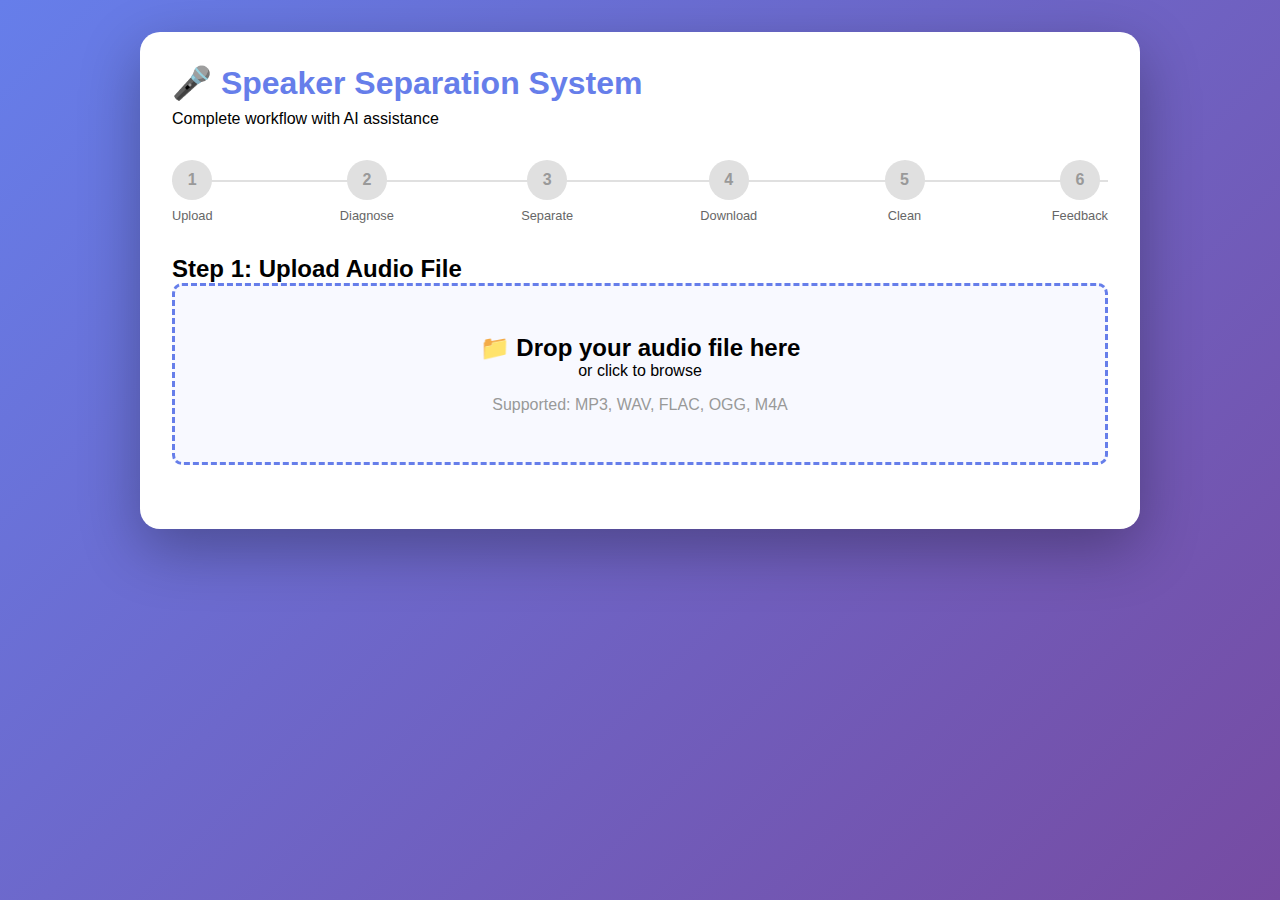
<file: final_speaker_frontend_old.html>
<!DOCTYPE html>
<html lang="en">
<head>
    <meta charset="UTF-8">
    <meta name="viewport" content="width=device-width, initial-scale=1.0">
    <title>Speaker Separation - Complete Workflow</title>
    <style>
        * {
            margin: 0;
            padding: 0;
            box-sizing: border-box;
        }
        
        body {
            font-family: -apple-system, BlinkMacSystemFont, 'Segoe UI', Roboto, sans-serif;
            background: linear-gradient(135deg, #667eea 0%, #764ba2 100%);
            min-height: 100vh;
            padding: 2rem;
        }
        
        .container {
            max-width: 1000px;
            margin: 0 auto;
            background: white;
            border-radius: 20px;
            padding: 2rem;
            box-shadow: 0 20px 60px rgba(0,0,0,0.3);
        }
        
        h1 {
            color: #667eea;
            margin-bottom: 0.5rem;
        }
        
        .workflow-steps {
            display: flex;
            justify-content: space-between;
            margin: 2rem 0;
            position: relative;
        }
        
        .workflow-steps::before {
            content: '';
            position: absolute;
            top: 20px;
            left: 0;
            right: 0;
            height: 2px;
            background: #e0e0e0;
            z-index: 0;
        }
        
        .step {
            display: flex;
            flex-direction: column;
            align-items: center;
            position: relative;
            z-index: 1;
        }
        
        .step-number {
            width: 40px;
            height: 40px;
            border-radius: 50%;
            background: #e0e0e0;
            color: #999;
            display: flex;
            align-items: center;
            justify-content: center;
            font-weight: bold;
            margin-bottom: 0.5rem;
        }
        
        .step.active .step-number {
            background: #667eea;
            color: white;
        }
        
        .step.completed .step-number {
            background: #10b981;
            color: white;
        }
        
        .step-label {
            font-size: 0.8rem;
            color: #666;
            text-align: center;
        }
        
        .section {
            display: none;
            margin: 2rem 0;
        }
        
        .section.active {
            display: block;
        }
        
        .upload-area {
            border: 3px dashed #667eea;
            border-radius: 10px;
            padding: 3rem;
            text-align: center;
            cursor: pointer;
            transition: all 0.3s;
            background: #f8f9ff;
        }
        
        .upload-area:hover {
            background: #eef1ff;
            border-color: #764ba2;
        }
        
        .upload-area.drag-over {
            background: #e0e7ff;
            border-color: #764ba2;
        }
        
        input[type="file"] {
            display: none;
        }
        
        button {
            background: linear-gradient(135deg, #667eea 0%, #764ba2 100%);
            color: white;
            border: none;
            padding: 0.75rem 2rem;
            border-radius: 8px;
            font-size: 1rem;
            font-weight: 600;
            cursor: pointer;
            transition: transform 0.2s;
            margin: 0.5rem;
        }
        
        button:hover:not(:disabled) {
            transform: translateY(-2px);
        }
        
        button:disabled {
            opacity: 0.5;
            cursor: not-allowed;
        }
        
        button.secondary {
            background: #6b7280;
        }
        
        .diagnostic-report {
            background: #f8f9ff;
            padding: 1.5rem;
            border-radius: 10px;
            margin: 1rem 0;
        }
        
        .metric {
            display: flex;
            justify-content: space-between;
            padding: 0.5rem 0;
            border-bottom: 1px solid #e0e0e0;
        }
        
        .metric:last-child {
            border-bottom: none;
        }
        
        .metric-label {
            font-weight: 600;
            color: #666;
        }
        
        .metric-value {
            color: #333;
        }
        
        .quality-excellent { color: #10b981; }
        .quality-good { color: #f59e0b; }
        .quality-poor { color: #ef4444; }
        
        .issues {
            background: #fee2e2;
            border-left: 4px solid #ef4444;
            padding: 1rem;
            margin: 1rem 0;
            border-radius: 4px;
        }
        
        .recommendations {
            background: #dbeafe;
            border-left: 4px solid #3b82f6;
            padding: 1rem;
            margin: 1rem 0;
            border-radius: 4px;
        }
        
        .ollama-analysis {
            background: #fef3c7;
            border-left: 4px solid #f59e0b;
            padding: 1rem;
            margin: 1rem 0;
            border-radius: 4px;
        }
        
        .file-list {
            margin: 1rem 0;
        }
        
        .file-item {
            background: #f8f9ff;
            padding: 1rem;
            margin: 0.5rem 0;
            border-radius: 8px;
            display: flex;
            justify-content: space-between;
            align-items: center;
        }
        
        .download-btn {
            background: #10b981;
            padding: 0.5rem 1rem;
            color: white;
            text-decoration: none;
            border-radius: 6px;
            font-size: 0.9rem;
        }
        
        .download-btn:hover {
            background: #059669;
        }
        
        .progress {
            display: none;
            margin: 2rem 0;
        }
        
        .progress.active {
            display: block;
        }
        
        .progress-bar {
            width: 100%;
            height: 8px;
            background: #e0e0e0;
            border-radius: 4px;
            overflow: hidden;
        }
        
        .progress-fill {
            height: 100%;
            background: linear-gradient(90deg, #667eea 0%, #764ba2 100%);
            transition: width 0.3s;
            animation: pulse 1.5s ease-in-out infinite;
        }
        
        @keyframes pulse {
            0%, 100% { opacity: 1; }
            50% { opacity: 0.7; }
        }
        
        .status {
            margin-top: 1rem;
            padding: 1rem;
            border-radius: 8px;
            background: #f0f0f0;
            text-align: center;
        }
        
        select, input[type="number"] {
            padding: 0.75rem;
            border: 2px solid #e0e0e0;
            border-radius: 8px;
            font-size: 1rem;
            margin: 0.5rem;
        }
        
        .config-options {
            display: grid;
            grid-template-columns: 1fr 1fr;
            gap: 1rem;
            margin: 1rem 0;
        }
        
        .checkbox-group {
            display: flex;
            align-items: center;
            gap: 0.5rem;
            margin: 0.5rem 0;
        }
        
        textarea {
            width: 100%;
            padding: 1rem;
            border: 2px solid #e0e0e0;
            border-radius: 8px;
            font-family: inherit;
            font-size: 1rem;
            min-height: 100px;
            resize: vertical;
        }
        
        .rating {
            display: flex;
            gap: 0.5rem;
            justify-content: center;
            margin: 1rem 0;
        }
        
        .star {
            font-size: 2rem;
            cursor: pointer;
            color: #e0e0e0;
            transition: color 0.2s;
        }
        
        .star:hover, .star.active {
            color: #fbbf24;
        }
        
        .error {
            background: #fee2e2;
            color: #991b1b;
            padding: 1rem;
            border-radius: 8px;
            margin: 1rem 0;
        }
    </style>
</head>
<body>
    <div class="container">
        <h1>🎤 Speaker Separation System</h1>
        <p class="subtitle">Complete workflow with AI assistance</p>
        
        <!-- Workflow Steps -->
        <div class="workflow-steps">
            <div class="step" id="step-1">
                <div class="step-number">1</div>
                <div class="step-label">Upload</div>
            </div>
            <div class="step" id="step-2">
                <div class="step-number">2</div>
                <div class="step-label">Diagnose</div>
            </div>
            <div class="step" id="step-3">
                <div class="step-number">3</div>
                <div class="step-label">Separate</div>
            </div>
            <div class="step" id="step-4">
                <div class="step-number">4</div>
                <div class="step-label">Download</div>
            </div>
            <div class="step" id="step-5">
                <div class="step-number">5</div>
                <div class="step-label">Clean</div>
            </div>
            <div class="step" id="step-6">
                <div class="step-number">6</div>
                <div class="step-label">Feedback</div>
            </div>
        </div>
        
        <!-- Section 1: Upload -->
        <div class="section active" id="section-upload">
            <h2>Step 1: Upload Audio File</h2>
            <div class="upload-area" id="uploadArea">
                <input type="file" id="fileInput" accept="audio/*">
                <div>
                    <h2>📁 Drop your audio file here</h2>
                    <p>or click to browse</p>
                    <p style="color: #999; margin-top: 1rem;">Supported: MP3, WAV, FLAC, OGG, M4A</p>
                </div>
            </div>
        </div>
        
        <!-- Section 2: Diagnostic -->
        <div class="section" id="section-diagnostic">
            <h2>Step 2: Diagnostic Report</h2>
            <div id="diagnosticReport"></div>
            <div class="config-options">
                <div>
                    <label>Number of Speakers:</label>
                    <input type="number" id="numSpeakers" min="2" max="10" value="2">
                </div>
                <div>
                    <label>Method:</label>
                    <select id="method">
                        <option value="gmm">GMM (Recommended)</option>
                        <option value="kmeans">K-means (Fast)</option>
                        <option value="spectral">Spectral (Advanced)</option>
                    </select>
                </div>
            </div>
            <button onclick="proceedWithSeparation()">✓ Proceed with Separation</button>
            <button class="secondary" onclick="cancelJob()">✗ Cancel</button>
        </div>
        
        <!-- Section 3: Separation Progress -->
        <div class="section" id="section-separating">
            <h2>Step 3: Separating Speakers</h2>
            <div class="progress active">
                <div class="progress-bar">
                    <div class="progress-fill" style="width: 100%"></div>
                </div>
                <div class="status" id="separationStatus">Processing audio...</div>
            </div>
        </div>
        
        <!-- Section 4: Download Separated Files -->
        <div class="section" id="section-download">
            <h2>Step 4: Download Separated Files</h2>
            <p>Your audio has been separated into individual speakers:</p>
            <div class="file-list" id="separatedFiles"></div>
            <button onclick="showCleaningSection()">🧹 Clean These Files</button>
            <button class="secondary" onclick="skipToFeedback()">Skip to Feedback</button>
        </div>
        
        <!-- Section 5: Cleaning -->
        <div class="section" id="section-cleaning">
            <h2>Step 5: Clean Audio Files</h2>
            <p>Select cleaning options:</p>
            <div class="checkbox-group">
                <input type="checkbox" id="removeSilence" checked>
                <label for="removeSilence">Remove silence (30-50% shorter)</label>
            </div>
            <div class="checkbox-group">
                <input type="checkbox" id="reduceNoise" checked>
                <label for="reduceNoise">Reduce background noise</label>
            </div>
            <div class="checkbox-group">
                <input type="checkbox" id="removeClicks" checked>
                <label for="removeClicks">Remove clicks and pops</label>
            </div>
            <div class="checkbox-group">
                <input type="checkbox" id="normalize" checked>
                <label for="normalize">Normalize volume</label>
            </div>
            <button onclick="startCleaning()">🧹 Start Cleaning</button>
            
            <div class="progress" id="cleaningProgress">
                <div class="progress-bar">
                    <div class="progress-fill" style="width: 100%"></div>
                </div>
                <div class="status" id="cleaningStatus">Cleaning audio...</div>
            </div>
            
            <div class="file-list" id="cleanedFiles" style="display: none;"></div>
        </div>
        
        <!-- Section 6: Feedback -->
        <div class="section" id="section-feedback">
            <h2>Step 6: How did we do?</h2>
            <p>Rate your experience:</p>
            <div class="rating" id="rating">
                <span class="star" data-rating="1">★</span>
                <span class="star" data-rating="2">★</span>
                <span class="star" data-rating="3">★</span>
                <span class="star" data-rating="4">★</span>
                <span class="star" data-rating="5">★</span>
            </div>
            <textarea id="feedbackText" placeholder="Tell us about your experience, any issues, or suggestions..."></textarea>
            <button onclick="submitFeedback()">Submit Feedback</button>
            <div id="ollamaFeedbackResponse" style="display: none;"></div>
        </div>
    </div>

    <script>
        const API_URL = 'http://localhost:8900';
        let currentJobId = null;
        let currentStep = 1;
        let selectedRating = 0;
        
        // Upload handlers
        const uploadArea = document.getElementById('uploadArea');
        const fileInput = document.getElementById('fileInput');
        
        uploadArea.addEventListener('click', () => fileInput.click());
        
        uploadArea.addEventListener('dragover', (e) => {
            e.preventDefault();
            uploadArea.classList.add('drag-over');
        });
        
        uploadArea.addEventListener('dragleave', () => {
            uploadArea.classList.remove('drag-over');
        });
        
        uploadArea.addEventListener('drop', (e) => {
            e.preventDefault();
            uploadArea.classList.remove('drag-over');
            if (e.dataTransfer.files.length > 0) {
                handleFile(e.dataTransfer.files[0]);
            }
        });
        
        fileInput.addEventListener('change', (e) => {
            if (e.target.files.length > 0) {
                handleFile(e.target.files[0]);
            }
        });
        
        async function handleFile(file) {
            uploadArea.innerHTML = `
                <h2>⏳ Uploading ${file.name}</h2>
                <p>Please wait...</p>
            `;
            
            const formData = new FormData();
            formData.append('file', file);
            
            try {
                const response = await fetch(`${API_URL}/api/v1/upload`, {
                    method: 'POST',
                    body: formData
                });
                
                if (!response.ok) throw new Error('Upload failed');
                
                const job = await response.json();
                currentJobId = job.job_id;
                
                // Move to diagnostic step
                await getDiagnostic();
                
            } catch (error) {
                uploadArea.innerHTML = `
                    <div class="error">Upload failed: ${error.message}</div>
                    <button onclick="location.reload()">Try Again</button>
                `;
            }
        }
        
        async function getDiagnostic() {
            goToStep(2);
            document.getElementById('diagnosticReport').innerHTML = '<p>⏳ Analyzing audio...</p>';
            
            try {
                const response = await fetch(`${API_URL}/api/v1/jobs/${currentJobId}/diagnose`);
                const job = await response.json();
                
                const report = job.diagnostic_report;
                
                // Set defaults
                document.getElementById('numSpeakers').value = report.estimated_speakers;
                
                // Display report
                let html = `
                    <div class="diagnostic-report">
                        <h3>Audio Analysis</h3>
                        <div class="metric">
                            <span class="metric-label">Duration</span>
                            <span class="metric-value">${report.duration.toFixed(1)}s</span>
                        </div>
                        <div class="metric">
                            <span class="metric-label">Speaking Time</span>
                            <span class="metric-value">${report.speaking_time.toFixed(1)}s</span>
                        </div>
                        <div class="metric">
                            <span class="metric-label">Estimated Speakers</span>
                            <span class="metric-value">${report.estimated_speakers}</span>
                        </div>
                        <div class="metric">
                            <span class="metric-label">Mean Pitch</span>
                            <span class="metric-value">${report.mean_pitch.toFixed(0)} Hz</span>
                        </div>
                        <div class="metric">
                            <span class="metric-label">Audio Quality</span>
                            <span class="metric-value quality-${report.audio_quality}">${report.audio_quality.toUpperCase()}</span>
                        </div>
                    </div>
                `;
                
                if (report.issues && report.issues.length > 0) {
                    html += `
                        <div class="issues">
                            <h4>⚠️ Issues Detected:</h4>
                            <ul>
                                ${report.issues.map(issue => `<li>${issue}</li>`).join('')}
                            </ul>
                        </div>
                    `;
                }
                
                if (report.recommendations && report.recommendations.length > 0) {
                    html += `
                        <div class="recommendations">
                            <h4>💡 Recommendations:</h4>
                            <ul>
                                ${report.recommendations.map(rec => `<li>${rec}</li>`).join('')}
                            </ul>
                        </div>
                    `;
                }
                
                if (report.ollama_analysis) {
                    html += `
                        <div class="ollama-analysis">
                            <h4>🤖 AI Analysis:</h4>
                            <p>${report.ollama_analysis}</p>
                        </div>
                    `;
                }
                
                document.getElementById('diagnosticReport').innerHTML = html;
                
            } catch (error) {
                document.getElementById('diagnosticReport').innerHTML = `
                    <div class="error">Failed to get diagnostic: ${error.message}</div>
                `;
            }
        }
        
        async function proceedWithSeparation() {
            const numSpeakers = parseInt(document.getElementById('numSpeakers').value);
            const method = document.getElementById('method').value;
            
            try {
                const response = await fetch(`${API_URL}/api/v1/jobs/${currentJobId}/proceed`, {
                    method: 'POST',
                    headers: {'Content-Type': 'application/json'},
                    body: JSON.stringify({
                        action: 'proceed',
                        num_speakers: numSpeakers,
                        method: method
                    })
                });
                
                if (!response.ok) throw new Error('Failed to start separation');
                
                goToStep(3);
                pollSeparationStatus();
                
            } catch (error) {
                alert(`Error: ${error.message}`);
            }
        }
        
        async function pollSeparationStatus() {
            const interval = setInterval(async () => {
                try {
                    const response = await fetch(`${API_URL}/api/v1/jobs/${currentJobId}`);
                    const job = await response.json();
                    
                    document.getElementById('separationStatus').textContent = 
                        `Status: ${job.status}...`;
                    
                    if (job.status === 'separated') {
                        clearInterval(interval);
                        displaySeparatedFiles(job);
                    } else if (job.status === 'failed') {
                        clearInterval(interval);
                        document.getElementById('separationStatus').innerHTML = 
                            `<div class="error">Separation failed: ${job.error}</div>`;
                    }
                } catch (error) {
                    clearInterval(interval);
                }
            }, 2000);
        }
        
        function displaySeparatedFiles(job) {
            goToStep(4);
            
            let html = '';
            for (const [speaker, url] of Object.entries(job.separated_files)) {
                html += `
                    <div class="file-item">
                        <span>🎤 ${speaker}.wav</span>
                        <a href="${API_URL}${url}" class="download-btn" download>⬇️ Download</a>
                    </div>
                `;
            }
            
            document.getElementById('separatedFiles').innerHTML = html;
        }
        
        function showCleaningSection() {
            goToStep(5);
        }
        
        async function startCleaning() {
            document.getElementById('cleaningProgress').classList.add('active');
            
            const config = {
                remove_silence: document.getElementById('removeSilence').checked,
                reduce_noise: document.getElementById('reduceNoise').checked,
                remove_clicks: document.getElementById('removeClicks').checked,
                normalize: document.getElementById('normalize').checked
            };
            
            try {
                const response = await fetch(`${API_URL}/api/v1/jobs/${currentJobId}/clean`, {
                    method: 'POST',
                    headers: {'Content-Type': 'application/json'},
                    body: JSON.stringify(config)
                });
                
                if (!response.ok) throw new Error('Cleaning failed');
                
                pollCleaningStatus();
                
            } catch (error) {
                document.getElementById('cleaningStatus').innerHTML = 
                    `<div class="error">Error: ${error.message}</div>`;
            }
        }
        
        async function pollCleaningStatus() {
            const interval = setInterval(async () => {
                try {
                    const response = await fetch(`${API_URL}/api/v1/jobs/${currentJobId}`);
                    const job = await response.json();
                    
                    document.getElementById('cleaningStatus').textContent = 
                        `Status: ${job.status}...`;
                    
                    if (job.status === 'completed') {
                        clearInterval(interval);
                        displayCleanedFiles(job);
                    } else if (job.status === 'failed') {
                        clearInterval(interval);
                        document.getElementById('cleaningStatus').innerHTML = 
                            `<div class="error">Cleaning failed: ${job.error}</div>`;
                    }
                } catch (error) {
                    clearInterval(interval);
                }
            }, 2000);
        }
        
        function displayCleanedFiles(job) {
            document.getElementById('cleaningProgress').classList.remove('active');
            
            let html = '<h3>✨ Cleaned Files Ready!</h3>';
            for (const [speaker, url] of Object.entries(job.cleaned_files)) {
                html += `
                    <div class="file-item">
                        <span>✨ ${speaker}.wav</span>
                        <a href="${API_URL}${url}" class="download-btn" download>⬇️ Download</a>
                    </div>
                `;
            }
            html += '<button onclick="goToStep(6)">Continue to Feedback →</button>';
            
            document.getElementById('cleanedFiles').innerHTML = html;
            document.getElementById('cleanedFiles').style.display = 'block';
        }
        
        function skipToFeedback() {
            goToStep(6);
        }
        
        // Rating stars
        document.querySelectorAll('.star').forEach(star => {
            star.addEventListener('click', function() {
                selectedRating = parseInt(this.dataset.rating);
                document.querySelectorAll('.star').forEach((s, i) => {
                    if (i < selectedRating) {
                        s.classList.add('active');
                    } else {
                        s.classList.remove('active');
                    }
                });
            });
        });
        
        async function submitFeedback() {
            const feedback = document.getElementById('feedbackText').value;
            
            if (!feedback && selectedRating === 0) {
                alert('Please provide a rating or feedback');
                return;
            }
            
            try {
                const response = await fetch(`${API_URL}/api/v1/jobs/${currentJobId}/feedback`, {
                    method: 'POST',
                    headers: {'Content-Type': 'application/json'},
                    body: JSON.stringify({
                        feedback: feedback,
                        rating: selectedRating
                    })
                });
                
                const job = await response.json();
                
                if (job.ollama_feedback_response) {
                    const responseDiv = document.getElementById('ollamaFeedbackResponse');
                    responseDiv.innerHTML = `
                        <div class="ollama-analysis" style="margin-top: 1rem;">
                            <h4>🤖 AI Response to Your Feedback:</h4>
                            <p>${job.ollama_feedback_response}</p>
                        </div>
                        <button onclick="location.reload()">Process Another File</button>
                    `;
                    responseDiv.style.display = 'block';
                }
                
            } catch (error) {
                alert(`Error submitting feedback: ${error.message}`);
            }
        }
        
        function cancelJob() {
            if (confirm('Are you sure you want to cancel?')) {
                location.reload();
            }
        }
        
        function goToStep(step) {
            currentStep = step;
            
            // Update step indicators
            for (let i = 1; i <= 6; i++) {
                const stepEl = document.getElementById(`step-${i}`);
                if (i < step) {
                    stepEl.classList.add('completed');
                    stepEl.classList.remove('active');
                } else if (i === step) {
                    stepEl.classList.add('active');
                    stepEl.classList.remove('completed');
                } else {
                    stepEl.classList.remove('active', 'completed');
                }
            }
            
            // Show appropriate section
            document.querySelectorAll('.section').forEach(section => {
                section.classList.remove('active');
            });
            
            const sectionMap = {
                1: 'upload',
                2: 'diagnostic',
                3: 'separating',
                4: 'download',
                5: 'cleaning',
                6: 'feedback'
            };
            
            document.getElementById(`section-${sectionMap[step]}`).classList.add('active');
        }
    </script>
</body>
</html>
</file>
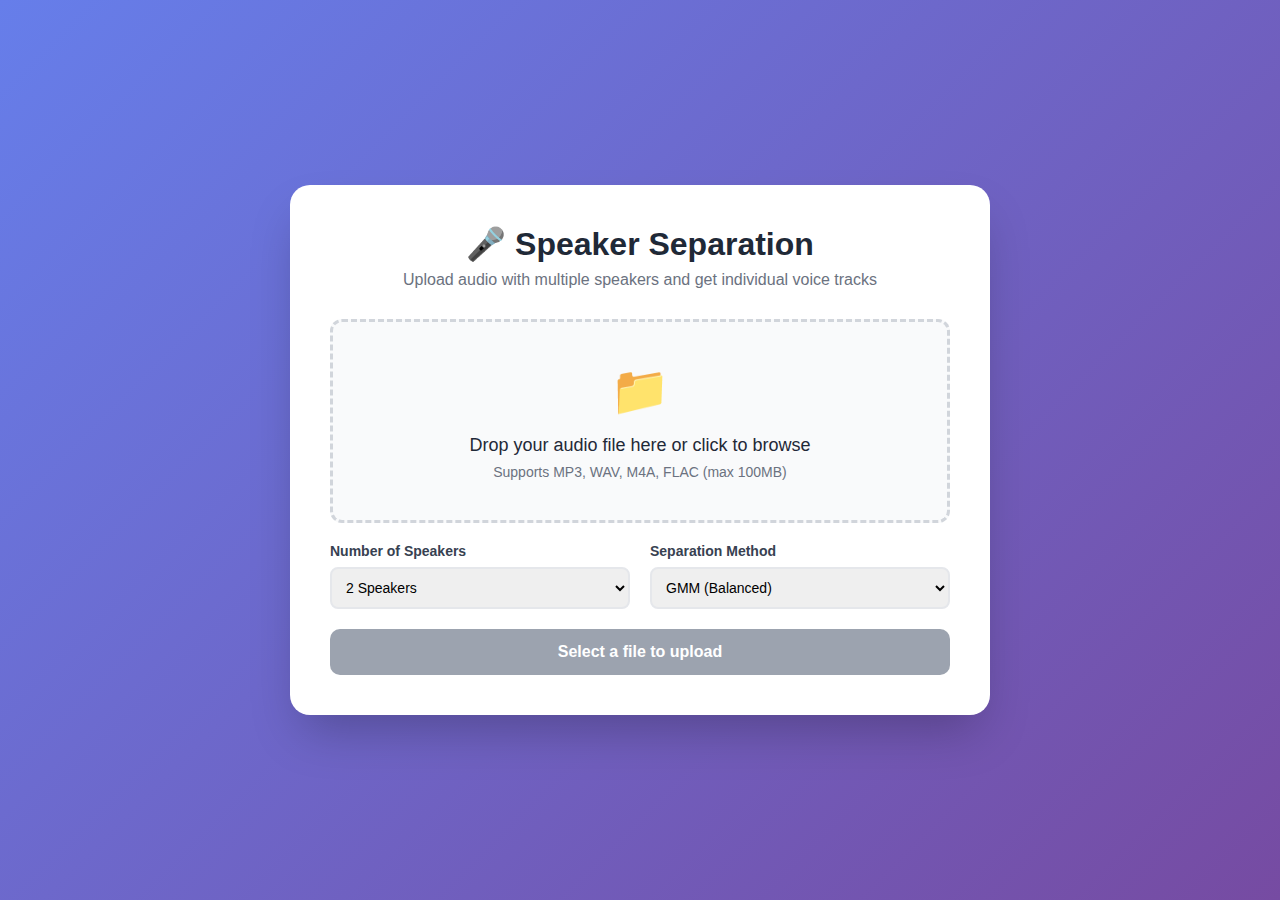
<file: frontend_compatible.html>
<!DOCTYPE html>
<html lang="en">
<head>
    <meta charset="UTF-8">
    <meta name="viewport" content="width=device-width, initial-scale=1.0">
    <title>🎤 Speaker Separation</title>
    <link rel="icon" href="data:image/svg+xml,<svg xmlns='http://www.w3.org/2000/svg' viewBox='0 0 100 100'><text y='.9em' font-size='90'>🎤</text></svg>">
    
    <style>
        :root {
            --primary: #4F46E5;
            --primary-dark: #4338CA;
            --success: #10B981;
            --error: #EF4444;
            --warning: #F59E0B;
        }
        
        * { margin: 0; padding: 0; box-sizing: border-box; }
        
        body {
            font-family: -apple-system, BlinkMacSystemFont, 'Segoe UI', Roboto, sans-serif;
            background: linear-gradient(135deg, #667eea 0%, #764ba2 100%);
            min-height: 100vh;
            padding: 20px;
            display: flex;
            align-items: center;
            justify-content: center;
        }
        
        .container {
            background: white;
            border-radius: 20px;
            box-shadow: 0 25px 50px -12px rgba(0, 0, 0, 0.25);
            max-width: 700px;
            width: 100%;
            padding: 40px;
        }
        
        h1 {
            font-size: 32px;
            color: #1F2937;
            margin-bottom: 8px;
            text-align: center;
        }
        
        .subtitle {
            text-align: center;
            color: #6B7280;
            margin-bottom: 30px;
        }
        
        /* Upload Area */
        .upload-area {
            border: 3px dashed #D1D5DB;
            border-radius: 12px;
            padding: 40px;
            text-align: center;
            cursor: pointer;
            transition: all 0.3s;
            background: #F9FAFB;
        }
        
        .upload-area:hover { border-color: var(--primary); background: #EEF2FF; }
        .upload-area.dragging { border-color: var(--primary); background: #EEF2FF; }
        
        .upload-icon { font-size: 48px; margin-bottom: 16px; }
        .upload-text { font-size: 18px; color: #1F2937; margin-bottom: 8px; }
        .upload-hint { font-size: 14px; color: #6B7280; }
        
        /* Settings */
        .settings {
            display: grid;
            grid-template-columns: 1fr 1fr;
            gap: 20px;
            margin: 20px 0;
        }
        
        .setting-group label {
            display: block;
            font-weight: 600;
            color: #374151;
            margin-bottom: 8px;
            font-size: 14px;
        }
        
        select, input {
            width: 100%;
            padding: 10px;
            border: 2px solid #E5E7EB;
            border-radius: 8px;
            font-size: 14px;
        }
        
        /* Buttons */
        button {
            width: 100%;
            padding: 14px;
            background: var(--primary);
            color: white;
            border: none;
            border-radius: 10px;
            font-size: 16px;
            font-weight: 600;
            cursor: pointer;
            transition: all 0.2s;
        }
        
        button:hover { background: var(--primary-dark); transform: translateY(-1px); }
        button:disabled { background: #9CA3AF; cursor: not-allowed; }
        
        /* Progress */
        .progress-container {
            display: none;
            margin: 20px 0;
        }
        
        .progress-bar {
            height: 8px;
            background: #E5E7EB;
            border-radius: 4px;
            overflow: hidden;
        }
        
        .progress-fill {
            height: 100%;
            background: var(--primary);
            transition: width 0.3s;
            width: 0%;
        }
        
        .progress-text {
            margin-top: 8px;
            text-align: center;
            color: #6B7280;
            font-size: 14px;
        }
        
        /* Error Display */
        .error-container {
            display: none;
            margin: 20px 0;
            padding: 20px;
            border-radius: 12px;
            border-left: 4px solid var(--error);
            background: #FEF2F2;
        }
        
        .error-header {
            display: flex;
            align-items: center;
            gap: 12px;
            margin-bottom: 12px;
        }
        
        .error-icon { font-size: 32px; }
        .error-title { font-size: 18px; font-weight: 600; color: #991B1B; }
        .error-message { color: #7F1D1D; margin-bottom: 12px; }
        
        .helpful-tips {
            background: white;
            padding: 12px;
            border-radius: 8px;
            margin: 12px 0;
        }
        
        .helpful-tips h4 {
            font-size: 14px;
            color: #374151;
            margin-bottom: 8px;
        }
        
        .helpful-tips li {
            margin-left: 20px;
            color: #6B7280;
            font-size: 14px;
            margin-bottom: 4px;
        }
        
        .error-id {
            font-size: 12px;
            color: #9CA3AF;
            margin-top: 12px;
            font-family: monospace;
        }
        
        .error-buttons {
            display: flex;
            gap: 10px;
            margin-top: 12px;
        }
        
        .error-buttons button {
            flex: 1;
            padding: 10px;
        }
        
        /* Results */
        .results-container {
            display: none;
            margin: 20px 0;
        }
        
        .speaker-card {
            background: #F9FAFB;
            border: 2px solid #E5E7EB;
            border-radius: 12px;
            padding: 20px;
            margin-bottom: 12px;
        }
        
        .speaker-header {
            display: flex;
            justify-content: space-between;
            align-items: center;
            margin-bottom: 12px;
        }
        
        .speaker-name {
            font-weight: 600;
            color: #1F2937;
            font-size: 16px;
        }
        
        .download-btn {
            background: var(--success);
            color: white;
            padding: 8px 16px;
            border-radius: 6px;
            text-decoration: none;
            font-size: 14px;
            display: inline-block;
        }
        
        .download-btn:hover { background: #059669; }
        
        audio {
            width: 100%;
            margin-top: 8px;
        }
        
        /* Mobile */
        @media (max-width: 768px) {
            .settings { grid-template-columns: 1fr; }
            .container { padding: 20px; }
            h1 { font-size: 24px; }
        }
        
        .hidden { display: none !important; }
    </style>
</head>
<body>
    <div class="container">
        <h1>🎤 Speaker Separation</h1>
        <p class="subtitle">Upload audio with multiple speakers and get individual voice tracks</p>
        
        <!-- Upload Area -->
        <div class="upload-area" id="uploadArea">
            <div class="upload-icon">📁</div>
            <div class="upload-text">Drop your audio file here or click to browse</div>
            <div class="upload-hint">Supports MP3, WAV, M4A, FLAC (max 100MB)</div>
        </div>
        
        <input type="file" id="fileInput" accept=".mp3,.wav,.m4a,.flac,.ogg" style="display: none;">
        
        <!-- Settings -->
        <div class="settings">
            <div class="setting-group">
                <label for="numSpeakers">Number of Speakers</label>
                <select id="numSpeakers">
                    <option value="2" selected>2 Speakers</option>
                    <option value="3">3 Speakers</option>
                    <option value="4">4 Speakers</option>
                    <option value="5">5 Speakers</option>
                </select>
            </div>
            <div class="setting-group">
                <label for="method">Separation Method</label>
                <select id="method">
                    <option value="gmm" selected>GMM (Balanced)</option>
                    <option value="kmeans">K-Means (Fast)</option>
                    <option value="spectral">Spectral (Accurate)</option>
                </select>
            </div>
        </div>
        
        <!-- Upload Button -->
        <button id="uploadBtn" disabled>Select a file to upload</button>
        
        <!-- Progress -->
        <div class="progress-container" id="progressContainer">
            <div class="progress-bar">
                <div class="progress-fill" id="progressFill"></div>
            </div>
            <div class="progress-text" id="progressText">Processing...</div>
        </div>
        
        <!-- Error Display -->
        <div class="error-container" id="errorContainer">
            <div class="error-header">
                <span class="error-icon" id="errorIcon">❌</span>
                <span class="error-title" id="errorTitle">Error</span>
            </div>
            <div class="error-message" id="errorMessage"></div>
            <div class="helpful-tips" id="helpfulTips" style="display: none;">
                <h4>💡 What You Can Do:</h4>
                <ul id="tipsList"></ul>
            </div>
            <div class="error-id" id="errorId"></div>
            <div class="error-buttons">
                <button onclick="resetForm()">🔄 Try Again</button>
                <button onclick="location.reload()">🏠 Start Over</button>
            </div>
        </div>
        
        <!-- Results -->
        <div class="results-container" id="resultsContainer"></div>
    </div>
    
    <script>
        const API_BASE = window.location.origin;
        let selectedFile = null;
        let currentJobId = null;
        
        // Elements
        const uploadArea = document.getElementById('uploadArea');
        const fileInput = document.getElementById('fileInput');
        const uploadBtn = document.getElementById('uploadBtn');
        const progressContainer = document.getElementById('progressContainer');
        const progressFill = document.getElementById('progressFill');
        const progressText = document.getElementById('progressText');
        const errorContainer = document.getElementById('errorContainer');
        const resultsContainer = document.getElementById('resultsContainer');
        
        // File Selection
        uploadArea.addEventListener('click', () => fileInput.click());
        
        fileInput.addEventListener('change', (e) => {
            if (e.target.files[0]) {
                selectedFile = e.target.files[0];
                uploadBtn.textContent = `Upload ${selectedFile.name}`;
                uploadBtn.disabled = false;
            }
        });
        
        // Drag & Drop
        uploadArea.addEventListener('dragover', (e) => {
            e.preventDefault();
            uploadArea.classList.add('dragging');
        });
        
        uploadArea.addEventListener('dragleave', () => {
            uploadArea.classList.remove('dragging');
        });
        
        uploadArea.addEventListener('drop', (e) => {
            e.preventDefault();
            uploadArea.classList.remove('dragging');
            if (e.dataTransfer.files[0]) {
                selectedFile = e.dataTransfer.files[0];
                uploadBtn.textContent = `Upload ${selectedFile.name}`;
                uploadBtn.disabled = false;
            }
        });
        
        // Upload
        uploadBtn.addEventListener('click', async () => {
            if (!selectedFile) return;
            
            hideError();
            uploadBtn.disabled = true;
            progressContainer.style.display = 'block';
            
            try {
                const formData = new FormData();
                formData.append('file', selectedFile);
                formData.append('num_speakers', document.getElementById('numSpeakers').value);
                formData.append('method', document.getElementById('method').value);
                
                const response = await fetch(`${API_BASE}/api/v1/upload`, {
                    method: 'POST',
                    body: formData
                });
                
                const data = await response.json();
                
                if (!response.ok) {
                    showError(data.error || data);
                    return;
                }
                
                currentJobId = data.job_id;
                pollJobStatus(currentJobId);
                
            } catch (error) {
                showError({
                    icon: '❌',
                    title: 'Upload Failed',
                    message: error.message,
                    helpful_tips: ['Check your internet connection', 'Try again in a moment']
                });
            }
        });
        
        // Poll Job Status
        async function pollJobStatus(jobId) {
            try {
                const response = await fetch(`${API_BASE}/api/v1/jobs/${jobId}`);
                const job = await response.json();
                
                if (!response.ok) {
                    showError(job.error || job);
                    return;
                }
                
                // Update progress
                const progress = job.progress || 0;
                progressFill.style.width = `${progress}%`;
                progressText.textContent = job.progress_message || `Processing... ${progress}%`;
                
                // Check status
                if (job.status === 'completed' || job.status === 'separated') {
                    showResults(job);
                } else if (job.status === 'failed' || job.status === 'error') {
                    showError({
                        icon: '❌',
                        title: 'Processing Failed',
                        message: job.error_message || 'An error occurred during processing',
                        helpful_tips: ['Try with a different audio file', 'Check the file format']
                    });
                } else {
                    // Continue polling
                    setTimeout(() => pollJobStatus(jobId), 2000);
                }
                
            } catch (error) {
                showError({
                    icon: '❌',
                    title: 'Error Checking Status',
                    message: error.message,
                    helpful_tips: ['Refresh the page', 'Try uploading again']
                });
            }
        }
        
        // Show Results
        function showResults(job) {
            progressContainer.style.display = 'none';
            resultsContainer.style.display = 'block';
            resultsContainer.innerHTML = '<h3 style="margin-bottom: 16px;">✅ Separation Complete!</h3>';
            
            // Show separated speakers
            const separatedFiles = job.separated_files || {};
            for (const [speaker, filePath] of Object.entries(separatedFiles)) {
                const card = document.createElement('div');
                card.className = 'speaker-card';
                card.innerHTML = `
                    <div class="speaker-header">
                        <span class="speaker-name">🎤 ${speaker.replace('_', ' ').toUpperCase()}</span>
                        <a href="${API_BASE}/api/v1/jobs/${job.job_id}/download/${speaker}" 
                           class="download-btn" download>⬇️ Download</a>
                    </div>
                    <audio controls preload="metadata">
                        <source src="${API_BASE}/api/v1/jobs/${job.job_id}/download/${speaker}" type="audio/wav">
                    </audio>
                `;
                resultsContainer.appendChild(card);
            }
        }
        
        // Error Display
        function showError(error) {
            progressContainer.style.display = 'none';
            errorContainer.style.display = 'block';
            uploadBtn.disabled = false;
            
            document.getElementById('errorIcon').textContent = error.icon || '❌';
            document.getElementById('errorTitle').textContent = error.title || 'Error';
            document.getElementById('errorMessage').textContent = error.message || 'An error occurred';
            
            // Helpful tips
            if (error.helpful_tips && error.helpful_tips.length > 0) {
                const tipsContainer = document.getElementById('helpfulTips');
                const tipsList = document.getElementById('tipsList');
                tipsContainer.style.display = 'block';
                tipsList.innerHTML = '';
                error.helpful_tips.forEach(tip => {
                    const li = document.createElement('li');
                    li.textContent = tip;
                    tipsList.appendChild(li);
                });
            }
            
            // Error ID
            if (error.error_id) {
                document.getElementById('errorId').textContent = `Error ID: ${error.error_id}`;
            }
        }
        
        function hideError() {
            errorContainer.style.display = 'none';
        }
        
        function resetForm() {
            hideError();
            selectedFile = null;
            fileInput.value = '';
            uploadBtn.textContent = 'Select a file to upload';
            uploadBtn.disabled = true;
            progressContainer.style.display = 'none';
            resultsContainer.style.display = 'none';
        }
    </script>
</body>
</html>
</file>
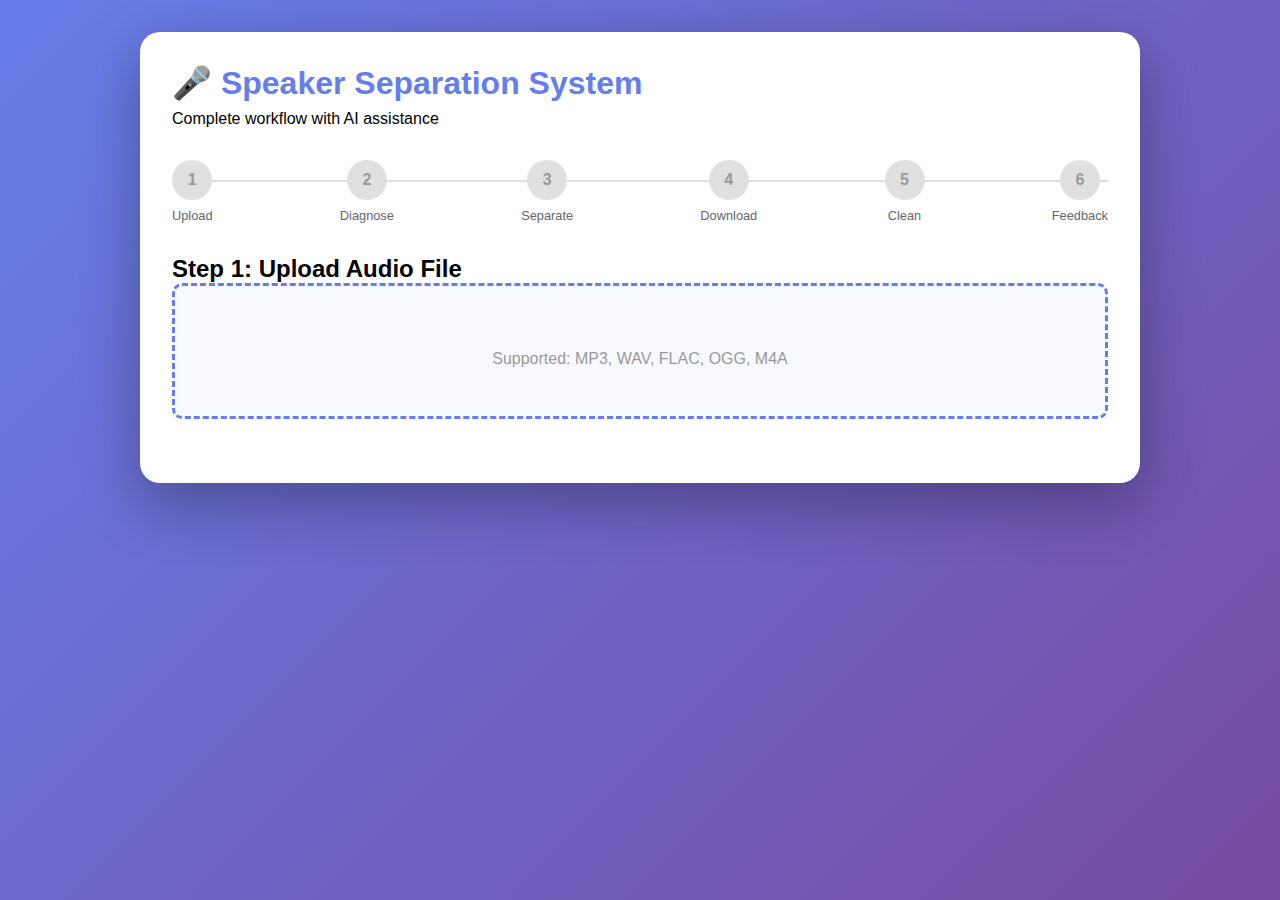
<file: backup/final_speaker_frontend.html>
<!DOCTYPE html>
<html lang="en">
<head>
    <meta charset="UTF-8">
    <meta name="viewport" content="width=device-width, initial-scale=1.0">
    <title>Speaker Separation - Complete Workflow</title>
    <style>
        * {
            margin: 0;
            padding: 0;
            box-sizing: border-box;
        }
        
        body {
            font-family: -apple-system, BlinkMacSystemFont, 'Segoe UI', Roboto, sans-serif;
            background: linear-gradient(135deg, #667eea 0%, #764ba2 100%);
            min-height: 100vh;
            padding: 2rem;
        }
        
        .container {
            max-width: 1000px;
            margin: 0 auto;
            background: white;
            border-radius: 20px;
            padding: 2rem;
            box-shadow: 0 20px 60px rgba(0,0,0,0.3);
        }
        
        h1 {
            color: #667eea;
            margin-bottom: 0.5rem;
        }
        
        .workflow-steps {
            display: flex;
            justify-content: space-between;
            margin: 2rem 0;
            position: relative;
        }
        
        .workflow-steps::before {
            content: '';
            position: absolute;
            top: 20px;
            left: 0;
            right: 0;
            height: 2px;
            background: #e0e0e0;
            z-index: 0;
        }
        
        .step {
            display: flex;
            flex-direction: column;
            align-items: center;
            position: relative;
            z-index: 1;
        }
        
        .step-number {
            width: 40px;
            height: 40px;
            border-radius: 50%;
            background: #e0e0e0;
            color: #999;
            display: flex;
            align-items: center;
            justify-content: center;
            font-weight: bold;
            margin-bottom: 0.5rem;
        }
        
        .step.active .step-number {
            background: #667eea;
            color: white;
        }
        
        .step.completed .step-number {
            background: #10b981;
            color: white;
        }
        
        .step-label {
            font-size: 0.8rem;
            color: #666;
            text-align: center;
        }
        
        .section {
            display: none;
            margin: 2rem 0;
        }
        
        .section.active {
            display: block;
        }
        
        .upload-area {
            border: 3px dashed #667eea;
            border-radius: 10px;
            padding: 3rem;
            text-align: center;
            cursor: pointer;
            transition: all 0.3s;
            background: #f8f9ff;
        }
        
        .upload-area:hover {
            background: #eef1ff;
            border-color: #764ba2;
        }
        
        .upload-area.drag-over {
            background: #e0e7ff;
            border-color: #764ba2;
        }
        
        input[type="file"] {
            display: none;
        }
        
        button {
            background: linear-gradient(135deg, #667eea 0%, #764ba2 100%);
            color: white;
            border: none;
            padding: 0.75rem 2rem;
            border-radius: 8px;
            font-size: 1rem;
            font-weight: 600;
            cursor: pointer;
            transition: transform 0.2s;
            margin: 0.5rem;
        }
        
        button:hover:not(:disabled) {
            transform: translateY(-2px);
        }
        
        button:disabled {
            opacity: 0.5;
            cursor: not-allowed;
        }
        
        button.secondary {
            background: #6b7280;
        }
        
        .diagnostic-report {
            background: #f8f9ff;
            padding: 1.5rem;
            border-radius: 10px;
            margin: 1rem 0;
        }
        
        .metric {
            display: flex;
            justify-content: space-between;
            padding: 0.5rem 0;
            border-bottom: 1px solid #e0e0e0;
        }
        
        .metric:last-child {
            border-bottom: none;
        }
        
        .metric-label {
            font-weight: 600;
            color: #666;
        }
        
        .metric-value {
            color: #333;
        }
        
        .quality-excellent { color: #10b981; }
        .quality-good { color: #f59e0b; }
        .quality-poor { color: #ef4444; }
        
        .issues {
            background: #fee2e2;
            border-left: 4px solid #ef4444;
            padding: 1rem;
            margin: 1rem 0;
            border-radius: 4px;
        }
        
        .recommendations {
            background: #dbeafe;
            border-left: 4px solid #3b82f6;
            padding: 1rem;
            margin: 1rem 0;
            border-radius: 4px;
        }
        
        .ollama-analysis {
            background: #fef3c7;
            border-left: 4px solid #f59e0b;
            padding: 1rem;
            margin: 1rem 0;
            border-radius: 4px;
        }
        
        .file-list {
            margin: 1rem 0;
        }
        
        .file-item {
            background: #f8f9ff;
            padding: 1rem;
            margin: 0.5rem 0;
            border-radius: 8px;
            display: flex;
            justify-content: space-between;
            align-items: center;
        }
        
        .download-btn {
            background: #10b981;
            padding: 0.5rem 1rem;
            color: white;
            text-decoration: none;
            border-radius: 6px;
            font-size: 0.9rem;
        }
        
        .download-btn:hover {
            background: #059669;
        }
        
        .progress {
            display: none;
            margin: 2rem 0;
        }
        
        .progress.active {
            display: block;
        }
        
        .progress-bar {
            width: 100%;
            height: 8px;
            background: #e0e0e0;
            border-radius: 4px;
            overflow: hidden;
        }
        
        .progress-fill {
            height: 100%;
            background: linear-gradient(90deg, #667eea 0%, #764ba2 100%);
            transition: width 0.3s;
            animation: pulse 1.5s ease-in-out infinite;
        }
        
        @keyframes pulse {
            0%, 100% { opacity: 1; }
            50% { opacity: 0.7; }
        }
        
        .status {
            margin-top: 1rem;
            padding: 1rem;
            border-radius: 8px;
            background: #f0f0f0;
            text-align: center;
        }
        
        select, input[type="number"] {
            padding: 0.75rem;
            border: 2px solid #e0e0e0;
            border-radius: 8px;
            font-size: 1rem;
            margin: 0.5rem;
        }
        
        .config-options {
            display: grid;
            grid-template-columns: 1fr 1fr;
            gap: 1rem;
            margin: 1rem 0;
        }
        
        .checkbox-group {
            display: flex;
            align-items: center;
            gap: 0.5rem;
            margin: 0.5rem 0;
        }
        
        textarea {
            width: 100%;
            padding: 1rem;
            border: 2px solid #e0e0e0;
            border-radius: 8px;
            font-family: inherit;
            font-size: 1rem;
            min-height: 100px;
            resize: vertical;
        }
        
        .rating {
            display: flex;
            gap: 0.5rem;
            justify-content: center;
            margin: 1rem 0;
        }
        
        .star {
            font-size: 2rem;
            cursor: pointer;
            color: #e0e0e0;
            transition: color 0.2s;
        }
        
        .star:hover, .star.active {
            color: #fbbf24;
        }
        
        .error {
            background: #fee2e2;
            color: #991b1b;
            padding: 1rem;
            border-radius: 8px;
            margin: 1rem 0;
        }
        
        .debug-info {
            background: #f3f4f6;
            padding: 1rem;
            margin: 1rem 0;
            border-radius: 8px;
            font-family: monospace;
            font-size: 0.85rem;
            max-height: 200px;
            overflow-y: auto;
        }

        /* Global loader overlay */
        .global-loader {
            display: none;
            position: fixed;
            inset: 0;
            background: rgba(0,0,0,0.35);
            z-index: 9999;
            align-items: center;
            justify-content: center;
        }

        .global-loader.active { display: flex; }

        .loader-box {
            background: white;
            padding: 1rem 1.5rem;
            border-radius: 8px;
            display: flex;
            gap: 1rem;
            align-items: center;
            box-shadow: 0 8px 30px rgba(0,0,0,0.3);
        }

        .spinner {
            width: 28px;
            height: 28px;
            border-radius: 50%;
            border: 4px solid #e5e7eb;
            border-top-color: #667eea;
            animation: spin 1s linear infinite;
        }

        @keyframes spin { to { transform: rotate(360deg); } }
    </style>
</head>
<body>
    <div class="container">
        <h1>🎤 Speaker Separation System</h1>
        <p class="subtitle">Complete workflow with AI assistance</p>
        
        <!-- Workflow Steps -->
        <div class="workflow-steps">
            <div class="step" id="step-1">
                <div class="step-number">1</div>
                <div class="step-label">Upload</div>
            </div>
            <div class="step" id="step-2">
                <div class="step-number">2</div>
                <div class="step-label">Diagnose</div>
            </div>
            <div class="step" id="step-3">
                <div class="step-number">3</div>
                <div class="step-label">Separate</div>
            </div>
            <div class="step" id="step-4">
                <div class="step-number">4</div>
                <div class="step-label">Download</div>
            </div>
            <div class="step" id="step-5">
                <div class="step-number">5</div>
                <div class="step-label">Clean</div>
            </div>
            <div class="step" id="step-6">
                <div class="step-number">6</div>
                <div class="step-label">Feedback</div>
            </div>
        </div>
        
        <!-- Debug info -->
        <div id="debugInfo" class="debug-info" style="display: none;"></div>
        
        <!-- Section 1: Upload -->
        <div class="section active" id="section-upload">
            <h2>Step 1: Upload Audio File</h2>
            <div class="upload-area" id="uploadArea">
                <input type="file" id="fileInput" accept="audio/*">
                <div>
                <!-- Debug info -->
                <div id="debugInfo" class="debug-info" style="display: none;"></div>

                <!-- Global loader overlay -->
                <div id="globalLoader" class="global-loader" role="status" aria-hidden="true">
                    <div class="loader-box">
                        <div class="spinner"></div>
                        <div>Processing... please wait</div>
                    </div>
                </div>
                    <p style="color: #999; margin-top: 1rem;">Supported: MP3, WAV, FLAC, OGG, M4A</p>
                </div>
            </div>
        </div>
        
        <!-- Section 2: Diagnostic -->
        <div class="section" id="section-diagnostic">
            <h2>Step 2: Diagnostic Report</h2>
            <div id="diagnosticReport"></div>
            <div class="config-options">
                <div>
                    <label>Number of Speakers:</label>
                    <input type="number" id="numSpeakers" min="2" max="10" value="2">
                </div>
                <div>
                    <label>Method:</label>
                    <select id="method">
                        <option value="gmm">GMM (Recommended)</option>
                        <option value="kmeans">K-means (Fast)</option>
                        <option value="spectral">Spectral (Advanced)</option>
                    </select>
                </div>
            </div>
            <button id="proceedBtn" onclick="proceedWithSeparation()">✓ Proceed with Separation</button>
            <button class="secondary" onclick="cancelJob()">✗ Cancel</button>
        </div>
        
        <!-- Section 3: Separation Progress -->
        <div class="section" id="section-separating">
            <h2>Step 3: Separating Speakers</h2>
            <div class="progress active">
                <div class="progress-bar">
                    <div class="progress-fill" style="width: 100%"></div>
                </div>
                <div class="status" id="separationStatus">Processing audio...</div>
            </div>
        </div>
        
        <!-- Section 4: Download Separated Files -->
        <div class="section" id="section-download">
            <h2>Step 4: Download Separated Files</h2>
            <p>Your audio has been separated into individual speakers:</p>
            <div class="file-list" id="separatedFiles"></div>
            <button onclick="showCleaningSection()">🧹 Clean These Files</button>
            <button class="secondary" onclick="skipToFeedback()">Skip to Feedback</button>
        </div>
        
        <!-- Section 5: Cleaning -->
        <div class="section" id="section-cleaning">
            <h2>Step 5: Clean Audio Files</h2>
            <p>Select cleaning options:</p>
            <div class="checkbox-group">
                <input type="checkbox" id="removeSilence" checked>
                <label for="removeSilence">Remove silence (30-50% shorter)</label>
            </div>
            <div class="checkbox-group">
                <input type="checkbox" id="reduceNoise" checked>
                <label for="reduceNoise">Reduce background noise</label>
            </div>
            <div class="checkbox-group">
                <input type="checkbox" id="removeClicks" checked>
                <label for="removeClicks">Remove clicks and pops</label>
            </div>
            <div class="checkbox-group">
                <input type="checkbox" id="normalize" checked>
                <label for="normalize">Normalize volume</label>
            </div>
            <button onclick="startCleaning()">🧹 Start Cleaning</button>
            
            <div class="progress" id="cleaningProgress">
                <div class="progress-bar">
                    <div class="progress-fill" style="width: 100%"></div>
                </div>
                <div class="status" id="cleaningStatus">Cleaning audio...</div>
            </div>
            
            <div class="file-list" id="cleanedFiles" style="display: none;"></div>
        </div>
        
        <!-- Section 6: Feedback -->
        <div class="section" id="section-feedback">
            <h2>Step 6: How did we do?</h2>
            <p>Rate your experience:</p>
            <div class="rating" id="rating">
                <span class="star" data-rating="1">★</span>
                <span class="star" data-rating="2">★</span>
                <span class="star" data-rating="3">★</span>
                <span class="star" data-rating="4">★</span>
                <span class="star" data-rating="5">★</span>
            </div>
            <textarea id="feedbackText" placeholder="Tell us about your experience, any issues, or suggestions..."></textarea>
            <button onclick="submitFeedback()">Submit Feedback</button>
            <div id="ollamaFeedbackResponse" style="display: none;"></div>
        </div>
    </div>

    <script>
        const API_URL = window.location.origin; // use current origin for API calls
        let currentJobId = null;
        let currentStep = 1;
        let selectedRating = 0;
        let debugMode = true;  // Enable debug logging
        
        function log(message, data = null) {
            if (debugMode) {
                console.log(message, data);
                const debugDiv = document.getElementById('debugInfo');
                debugDiv.style.display = 'block';
                const timestamp = new Date().toLocaleTimeString();
                debugDiv.innerHTML += `[${timestamp}] ${message}<br>`;
                if (data) {
                    debugDiv.innerHTML += `<pre>${JSON.stringify(data, null, 2)}</pre>`;
                }
                debugDiv.scrollTop = debugDiv.scrollHeight;
            }
        }

        // Loader helpers
        function showLoader(text) {
            const loader = document.getElementById('globalLoader');
            if (loader) {
                loader.classList.add('active');
                loader.setAttribute('aria-hidden', 'false');
                const boxText = loader.querySelector('.loader-box div:nth-child(2)');
                if (boxText && text) boxText.textContent = text;
            }
        }

        function hideLoader() {
            const loader = document.getElementById('globalLoader');
            if (loader) {
                loader.classList.remove('active');
                loader.setAttribute('aria-hidden', 'true');
            }
        }
        
        // Upload handlers
        const uploadArea = document.getElementById('uploadArea');
        const fileInput = document.getElementById('fileInput');
        
        uploadArea.addEventListener('click', () => fileInput.click());
        
        uploadArea.addEventListener('dragover', (e) => {
            e.preventDefault();
            uploadArea.classList.add('drag-over');
        });
        
        uploadArea.addEventListener('dragleave', () => {
            uploadArea.classList.remove('drag-over');
        });
        
        uploadArea.addEventListener('drop', (e) => {
            e.preventDefault();
            uploadArea.classList.remove('drag-over');
            if (e.dataTransfer.files.length > 0) {
                handleFile(e.dataTransfer.files[0]);
            }
        });
        
        fileInput.addEventListener('change', (e) => {
            if (e.target.files.length > 0) {
                handleFile(e.target.files[0]);
            }
        });
        
        async function handleFile(file) {
            log('Uploading file', {name: file.name, size: (file.size/1024/1024).toFixed(2) + ' MB'});
            
            // Show upload progress area
            let progressEl = document.getElementById('uploadProgress');
            if (!progressEl) {
                progressEl = document.createElement('div');
                progressEl.id = 'uploadProgress';
                progressEl.style.marginTop = '1rem';
                uploadArea.appendChild(progressEl);
            }
            
            fileInput.disabled = true;
            showLoader('Uploading file...');
            
            const formData = new FormData();
            formData.append('file', file);
            
            try {
                // Use XMLHttpRequest for upload progress tracking
                const uploadPromise = new Promise((resolve, reject) => {
                    const xhr = new XMLHttpRequest();
                    
                    // Track upload progress
                    xhr.upload.addEventListener('progress', (e) => {
                        if (e.lengthComputable) {
                            const pct = Math.round((e.loaded / e.total) * 100);
                            const mb = (e.loaded / 1024 / 1024).toFixed(2);
                            const totalMb = (e.total / 1024 / 1024).toFixed(2);
                            progressEl.innerHTML = `
                                <div style="margin-bottom: 0.5rem;">
                                    <div style="font-size: 0.9rem; color: #374151; margin-bottom: 0.5rem;">${pct}% — ${mb} MB / ${totalMb} MB</div>
                                    <div style="width: 100%; height: 6px; background: #e5e7eb; border-radius: 3px; overflow: hidden;">
                                        <div style="width: ${pct}%; height: 100%; background: linear-gradient(90deg, #667eea 0%, #764ba2 100%); transition: width 0.2s;"></div>
                                    </div>
                                </div>
                            `;
                            log(`Upload progress: ${pct}%`);
                        }
                    });
                    
                    xhr.addEventListener('load', () => {
                        if (xhr.status === 200) {
                            const job = JSON.parse(xhr.responseText);
                            resolve(job);
                        } else {
                            reject(new Error(`Upload failed with status ${xhr.status}`));
                        }
                    });
                    
                    xhr.addEventListener('error', () => {
                        reject(new Error('Upload failed: Network error'));
                    });
                    
                    xhr.addEventListener('abort', () => {
                        reject(new Error('Upload cancelled'));
                    });
                    
                    xhr.open('POST', `${API_URL}/api/v1/upload`);
                    xhr.send(formData);
                });
                
                const job = await uploadPromise;
                currentJobId = job.job_id;
                
                log('Upload successful', job);
                hideLoader();
                
                // Move to diagnostic step
                await getDiagnostic();
                
            } catch (error) {
                log('Upload error', error);
                hideLoader();
                fileInput.disabled = false;
                progressEl.innerHTML = '';
                    <div class="error">Upload failed: ${error.message}</div>
                    <button onclick="location.reload()">Try Again</button>
                `;
            }
        }
        
        async function getDiagnostic() {
            goToStep(2);
            document.getElementById('diagnosticReport').innerHTML = '<p>⏳ Analyzing audio...</p>';
            showLoader('Analyzing audio...');
            
            try {
                const response = await fetch(`${API_URL}/api/v1/jobs/${currentJobId}/diagnose`);
                const job = await response.json();
                
                log('Diagnostic received', job);
                
                const report = job.diagnostic_report;
                
                // Set defaults
                document.getElementById('numSpeakers').value = report.estimated_speakers;
                
                // Display report
                let html = `
                    <div class="diagnostic-report">
                        <h3>Audio Analysis</h3>
                        <div class="metric">
                            <span class="metric-label">Duration</span>
                            <span class="metric-value">${report.duration.toFixed(1)}s</span>
                        </div>
                        <div class="metric">
                            <span class="metric-label">Speaking Time</span>
                            <span class="metric-value">${report.speaking_time.toFixed(1)}s</span>
                        </div>
                        <div class="metric">
                            <span class="metric-label">Estimated Speakers</span>
                            <span class="metric-value">${report.estimated_speakers}</span>
                        </div>
                        <div class="metric">
                            <span class="metric-label">Mean Pitch</span>
                            <span class="metric-value">${report.mean_pitch.toFixed(0)} Hz</span>
                        </div>
                        <div class="metric">
                            <span class="metric-label">Audio Quality</span>
                            <span class="metric-value quality-${report.audio_quality}">${report.audio_quality.toUpperCase()}</span>
                        </div>
                    </div>
                `;
                
                if (report.issues && report.issues.length > 0) {
                    html += `
                        <div class="issues">
                            <h4>⚠️ Issues Detected:</h4>
                            <ul>
                                ${report.issues.map(issue => `<li>${issue}</li>`).join('')}
                            </ul>
                        </div>
                    `;
                }
                
                if (report.recommendations && report.recommendations.length > 0) {
                    html += `
                        <div class="recommendations">
                            <h4>💡 Recommendations:</h4>
                            <ul>
                                ${report.recommendations.map(rec => `<li>${rec}</li>`).join('')}
                            </ul>
                        </div>
                    `;
                }
                
                if (report.ollama_analysis) {
                    html += `
                        <div class="ollama-analysis">
                            <h4>🤖 AI Analysis:</h4>
                            <p>${report.ollama_analysis}</p>
                        </div>
                    `;
                }
                
                document.getElementById('diagnosticReport').innerHTML = html;
                hideLoader();
                
            } catch (error) {
                log('Diagnostic error', error);
                hideLoader();
                document.getElementById('diagnosticReport').innerHTML = `
                    <div class="error">Failed to get diagnostic: ${error.message}</div>
                `;
            }
        }
        
        async function proceedWithSeparation() {
            const numSpeakers = parseInt(document.getElementById('numSpeakers').value);
            const method = document.getElementById('method').value;
            
            log('Starting separation', {numSpeakers, method});
            
            try {
                // disable proceed button to prevent duplicates
                const proceedBtn = document.getElementById('proceedBtn');
                if (proceedBtn) proceedBtn.disabled = true;

                showLoader('Starting separation...');

                const response = await fetch(`${API_URL}/api/v1/jobs/${currentJobId}/proceed`, {
                    method: 'POST',
                    headers: {'Content-Type': 'application/json'},
                    body: JSON.stringify({
                        action: 'proceed',
                        num_speakers: numSpeakers,
                        method: method
                    })
                });
                
                if (!response.ok) throw new Error('Failed to start separation');
                
                const job = await response.json();
                log('Separation started', job);
                
                goToStep(3);
                pollSeparationStatus();
                
            } catch (error) {
                log('Separation start error', error);
                hideLoader();
                alert(`Error: ${error.message}`);
            }
        }
        
        async function pollSeparationStatus() {
            // Use Server-Sent Events (SSE) for real-time updates instead of polling
            const eventSource = new EventSource(`${API_URL}/api/v1/jobs/${currentJobId}/stream`);
            
            eventSource.addEventListener('message', (event) => {
                try {
                    const data = JSON.parse(event.data);
                    log('Status update', data);
                    
                    const pct = data.progress || 0;
                    const msg = data.message || '';
                    const status = data.status || '';
                    
                    document.getElementById('separationStatus').textContent = 
                        `Status: ${status} — ${pct}% ${msg}`;
                    
                    // Update progress bar width
                    const progressBar = document.querySelector('.progress-fill');
                    if (progressBar) {
                        progressBar.style.width = `${Math.min(pct, 95)}%`;
                    }
                    
                    // Check if done
                    if (status === 'separated' || status === 'completed') {
                        eventSource.close();
                        hideLoader();
                        log('Separation complete', data);
                        displaySeparatedFiles(data);
                    } else if (status === 'failed') {
                        eventSource.close();
                        log('Separation failed', data);
                        document.getElementById('separationStatus').innerHTML = 
                            `<div class="error">Separation failed: ${data.error || 'Unknown error'}</div>`;
                    }
                } catch (e) {
                    log('Parse error', e);
                }
            });
            
            eventSource.addEventListener('error', (event) => {
                log('SSE error', event);
                eventSource.close();
                hideLoader();
                document.getElementById('separationStatus').innerHTML = 
                    `<div class="error">Connection lost during separation</div>`;
            });
        }
        
        function displaySeparatedFiles(job) {
            log('Displaying separated files', job);
            
            goToStep(4);
            
            // Check if separated_files exists and has data
            if (!job.separated_files || Object.keys(job.separated_files).length === 0) {
                document.getElementById('separatedFiles').innerHTML = `
                    <div class="error">
                        <p>No separated files found in response.</p>
                        <p>Debug info: ${JSON.stringify(job, null, 2)}</p>
                        <button onclick="location.reload()">Start Over</button>
                    </div>
                `;
                return;
            }
            
            let html = '';
            for (const [speaker, url] of Object.entries(job.separated_files)) {
                // url may be absolute or start with '/'
                let href = url;
                try {
                    if (!/^https?:\/\//i.test(url)) {
                        href = `${window.location.origin}${url}`;
                    }
                } catch(e) { href = url; }

                // Use onclick with fetch to avoid browser URL encoding issues
                const encodedUrl = btoa(href); // Encode URL for safe passing
                html += `
                    <div class="file-item">
                        <span>🎤 ${speaker}.wav</span>
                        <button class="download-btn" onclick="downloadFile('${encodedUrl}', '${speaker}.wav')">⬇️ Download</button>
                    </div>
                `;
            }
            
            document.getElementById('separatedFiles').innerHTML = html;
        }
        
        function showCleaningSection() {
            goToStep(5);
        }

        function downloadFile(encodedUrl, filename) {
            const url = atob(encodedUrl);
            fetch(url, { method: 'GET' })
                .then(response => {
                    if (!response.ok) throw new Error(`Download failed with status ${response.status}`);
                    return response.blob();
                })
                .then(blob => {
                    const downloadUrl = window.URL.createObjectURL(blob);
                    const a = document.createElement('a');
                    a.href = downloadUrl;
                    a.download = filename;
                    document.body.appendChild(a);
                    a.click();
                    window.URL.revokeObjectURL(downloadUrl);
                    a.remove();
                })
                .catch(error => {
                    log('Download error', error);
                    alert(`Download failed: ${error.message}`);
                });
        }

        
        async function startCleaning() {
            document.getElementById('cleaningProgress').classList.add('active');
            
            const config = {
                remove_silence: document.getElementById('removeSilence').checked,
                reduce_noise: document.getElementById('reduceNoise').checked,
                remove_clicks: document.getElementById('removeClicks').checked,
                normalize: document.getElementById('normalize').checked
            };
            
            log('Starting cleaning', config);
            
            try {
                const response = await fetch(`${API_URL}/api/v1/jobs/${currentJobId}/clean`, {
                    method: 'POST',
                    headers: {'Content-Type': 'application/json'},
                    body: JSON.stringify(config)
                });
                
                if (!response.ok) throw new Error('Cleaning failed');
                
                log('Cleaning started');
                pollCleaningStatus();
                
            } catch (error) {
                log('Cleaning error', error);
                document.getElementById('cleaningStatus').innerHTML = 
                    `<div class="error">Error: ${error.message}</div>`;
            }
        }
        
        async function pollCleaningStatus() {
            const interval = setInterval(async () => {
                try {
                    const response = await fetch(`${API_URL}/api/v1/jobs/${currentJobId}`);
                    const job = await response.json();
                    
                    log('Cleaning status', {status: job.status});
                    
                    document.getElementById('cleaningStatus').textContent = 
                        `Status: ${job.status}...`;
                    
                    if (job.status === 'completed') {
                        clearInterval(interval);
                        log('Cleaning complete', job);
                        displayCleanedFiles(job);
                    } else if (job.status === 'failed') {
                        clearInterval(interval);
                        log('Cleaning failed', job);
                        document.getElementById('cleaningStatus').innerHTML = 
                            `<div class="error">Cleaning failed: ${job.error || 'Unknown error'}</div>`;
                    }
                } catch (error) {
                    log('Cleaning poll error', error);
                    clearInterval(interval);
                }
            }, 2000);
        }
        
        function displayCleanedFiles(job) {
            document.getElementById('cleaningProgress').classList.remove('active');
            
            let html = '<h3>✨ Cleaned Files Ready!</h3>';
            
            if (job.cleaned_files && Object.keys(job.cleaned_files).length > 0) {
                for (const [speaker, url] of Object.entries(job.cleaned_files)) {
                    let href = url;
                    try {
                        if (!/^https?:\/\//i.test(url)) href = `${window.location.origin}${url}`;
                    } catch(e) { href = url; }

                    html += `
                        <div class="file-item">
                            <span>✨ ${speaker}.wav</span>
                            <a href="${href}" class="download-btn" download>⬇️ Download</a>
                        </div>
                    `;
                }
            } else {
                html += '<p class="error">No cleaned files available</p>';
            }
            
            html += '<button onclick="goToStep(6)">Continue to Feedback →</button>';
            
            document.getElementById('cleanedFiles').innerHTML = html;
            document.getElementById('cleanedFiles').style.display = 'block';
        }
        
        function skipToFeedback() {
            goToStep(6);
        }
        
        // Rating stars
        document.querySelectorAll('.star').forEach(star => {
            star.addEventListener('click', function() {
                selectedRating = parseInt(this.dataset.rating);
                document.querySelectorAll('.star').forEach((s, i) => {
                    if (i < selectedRating) {
                        s.classList.add('active');
                    } else {
                        s.classList.remove('active');
                    }
                });
            });
        });
        
        async function submitFeedback() {
            const feedback = document.getElementById('feedbackText').value;
            
            if (!feedback && selectedRating === 0) {
                alert('Please provide a rating or feedback');
                return;
            }
            
            log('Submitting feedback', {feedback, rating: selectedRating});
            
            try {
                const response = await fetch(`${API_URL}/api/v1/jobs/${currentJobId}/feedback`, {
                    method: 'POST',
                    headers: {'Content-Type': 'application/json'},
                    body: JSON.stringify({
                        feedback: feedback,
                        rating: selectedRating
                    })
                });
                
                const job = await response.json();
                log('Feedback submitted', job);
                
                if (job.ollama_feedback_response) {
                    const responseDiv = document.getElementById('ollamaFeedbackResponse');
                    responseDiv.innerHTML = `
                        <div class="ollama-analysis" style="margin-top: 1rem;">
                            <h4>🤖 AI Response to Your Feedback:</h4>
                            <p>${job.ollama_feedback_response}</p>
                        </div>
                        <button onclick="location.reload()">Process Another File</button>
                    `;
                    responseDiv.style.display = 'block';
                }
                
            } catch (error) {
                log('Feedback error', error);
                alert(`Error submitting feedback: ${error.message}`);
            }
        }
        
        function cancelJob() {
            if (confirm('Are you sure you want to cancel?')) {
                location.reload();
            }
        }
        
        function goToStep(step) {
            currentStep = step;
            log(`Moving to step ${step}`);
            
            // Update step indicators
            for (let i = 1; i <= 6; i++) {
                const stepEl = document.getElementById(`step-${i}`);
                if (i < step) {
                    stepEl.classList.add('completed');
                    stepEl.classList.remove('active');
                } else if (i === step) {
                    stepEl.classList.add('active');
                    stepEl.classList.remove('completed');
                } else {
                    stepEl.classList.remove('active', 'completed');
                }
            }
            
            // Show appropriate section
            document.querySelectorAll('.section').forEach(section => {
                section.classList.remove('active');
            });
            
            const sectionMap = {
                1: 'upload',
                2: 'diagnostic',
                3: 'separating',
                4: 'download',
                5: 'cleaning',
                6: 'feedback'
            };
            
            document.getElementById(`section-${sectionMap[step]}`).classList.add('active');
        }
    </script>
</body>
</html>
</file>
